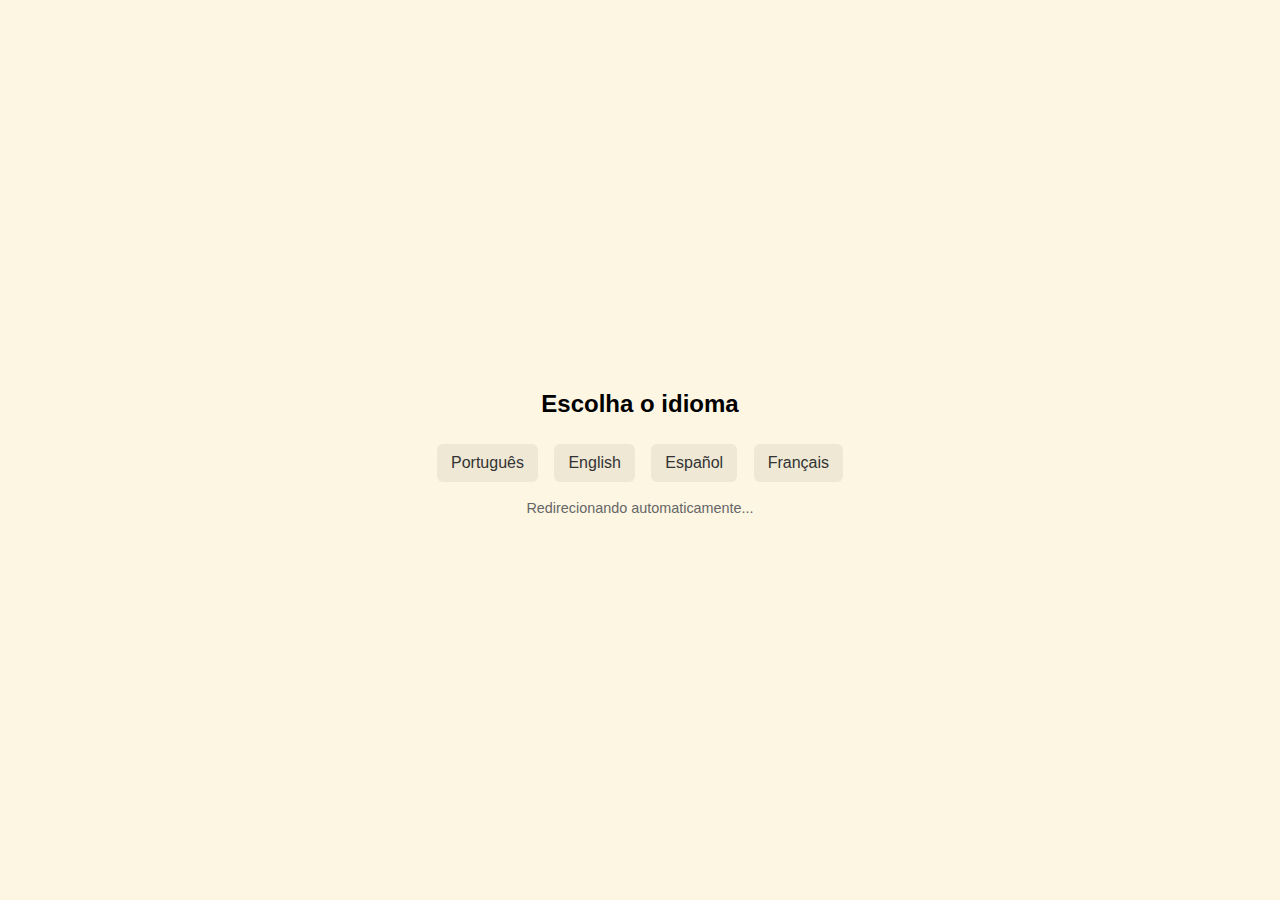
<file: index.html>
<!DOCTYPE html>
<html lang="en">

<head>
    <meta charset="utf-8">
    <meta name="viewport" content="width=device-width,initial-scale=1">
    <title>Município D'Itália</title>
    <style>
        body {
            font-family: Arial, Helvetica, sans-serif;
            display: flex;
            align-items: center;
            justify-content: center;
            height: 100vh;
            background: #FDF6E3;
            margin: 0
        }

        .links {
            text-align: center
        }

        a {
            display: inline-block;
            margin: 6px;
            padding: 10px 14px;
            background: #EEE8D5;
            border-radius: 6px;
            color: #333;
            text-decoration: none
        }
    </style>
</head>

<body>
    <div class="links">
        <h2>Escolha o idioma</h2>
        <div>
            <a href="index-pt.html">Português</a>
            <a href="index-en.html">English</a>
            <a href="index-es.html">Español</a>
            <a href="index-fr.html">Français</a>
        </div>
        <p style="margin-top:12px;font-size:0.9rem;color:#666">Redirecionando automaticamente...</p>
    </div>

    <script>
        (function () {
            var map = {
                'pt': 'index-pt.html', 'pt-PT': 'index-pt.html', 'pt-BR': 'index-pt.html',
                'en': 'index-en.html', 'es': 'index-es.html', 'fr': 'index-fr.html'
            };
            var lang = navigator.language || navigator.userLanguage || 'pt';
            lang = lang.toLowerCase();
            var key = lang;
            if (!map[key]) {
                key = lang.split('-')[0];
            }
            var target = map[key] || 'index-pt.html';
            setTimeout(function () { window.location.replace(target); }, 700);
        })();
    </script>
</body>

</html>
</file>
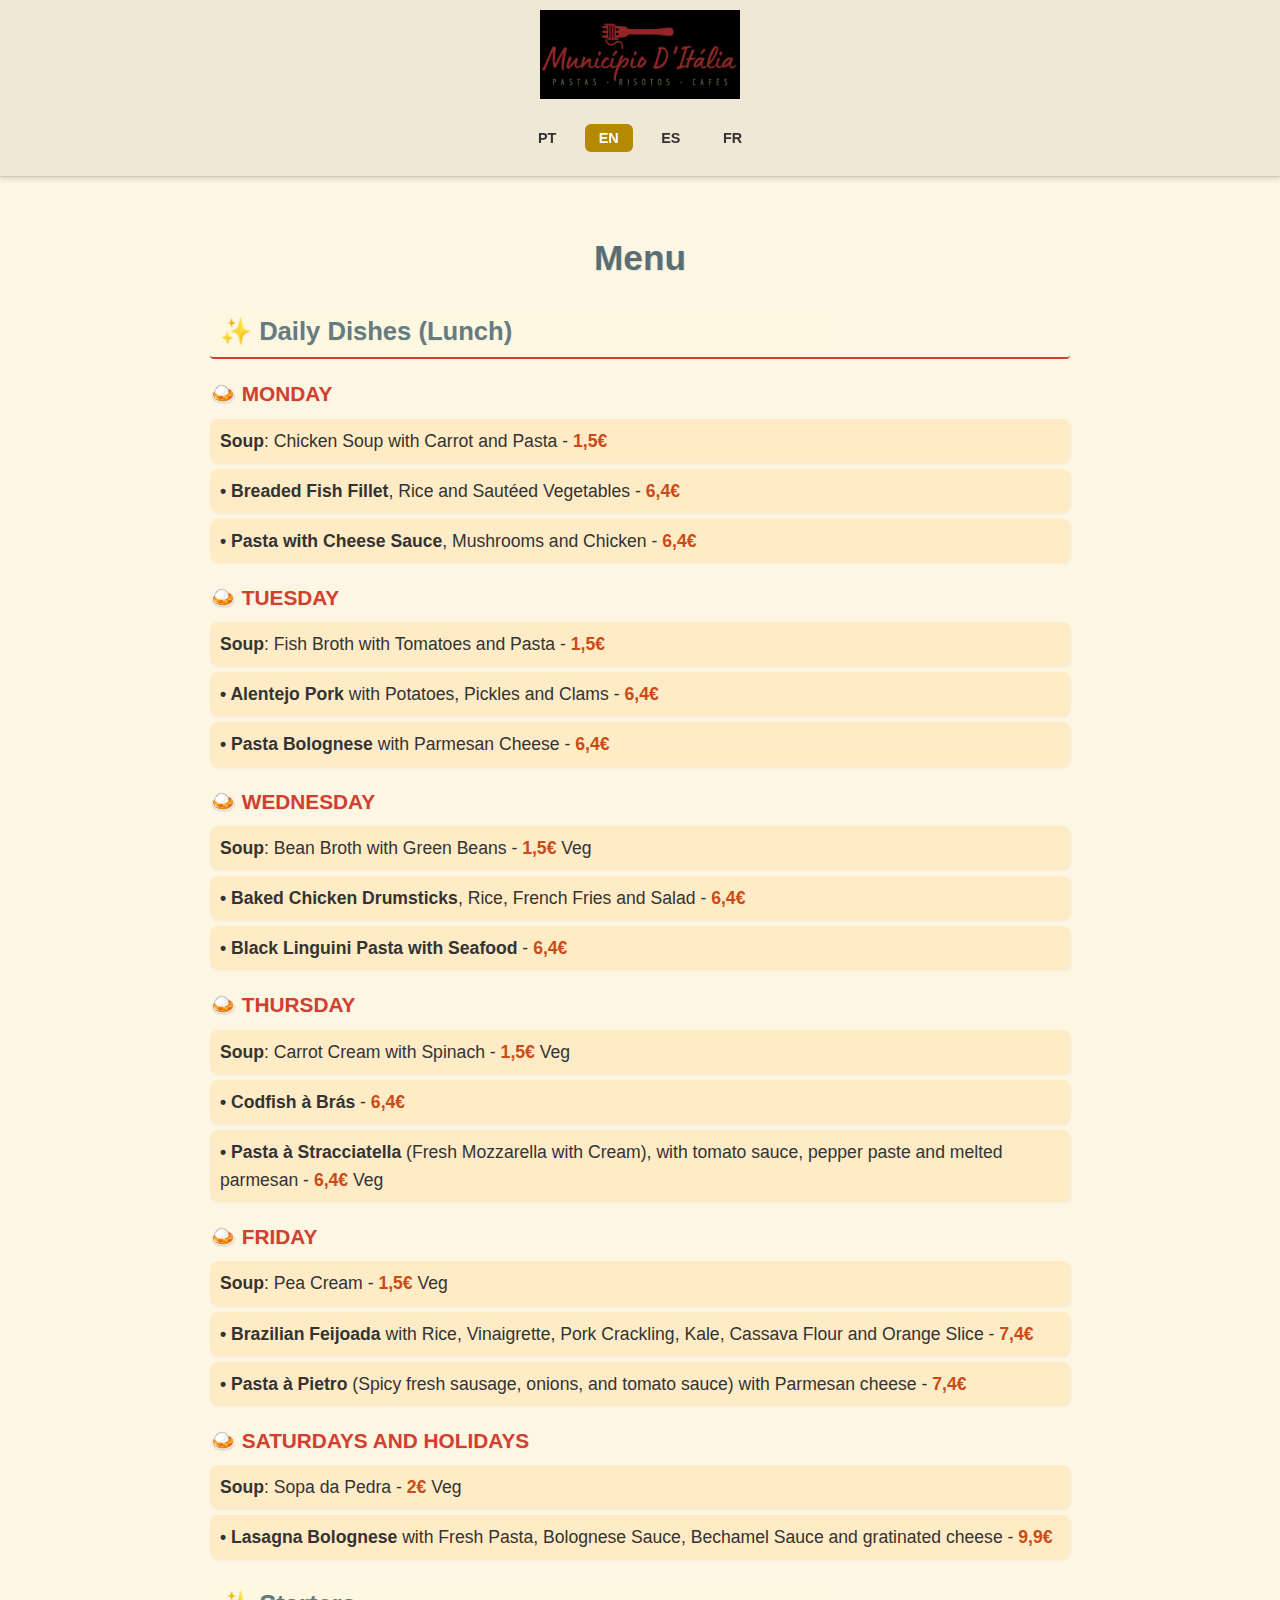
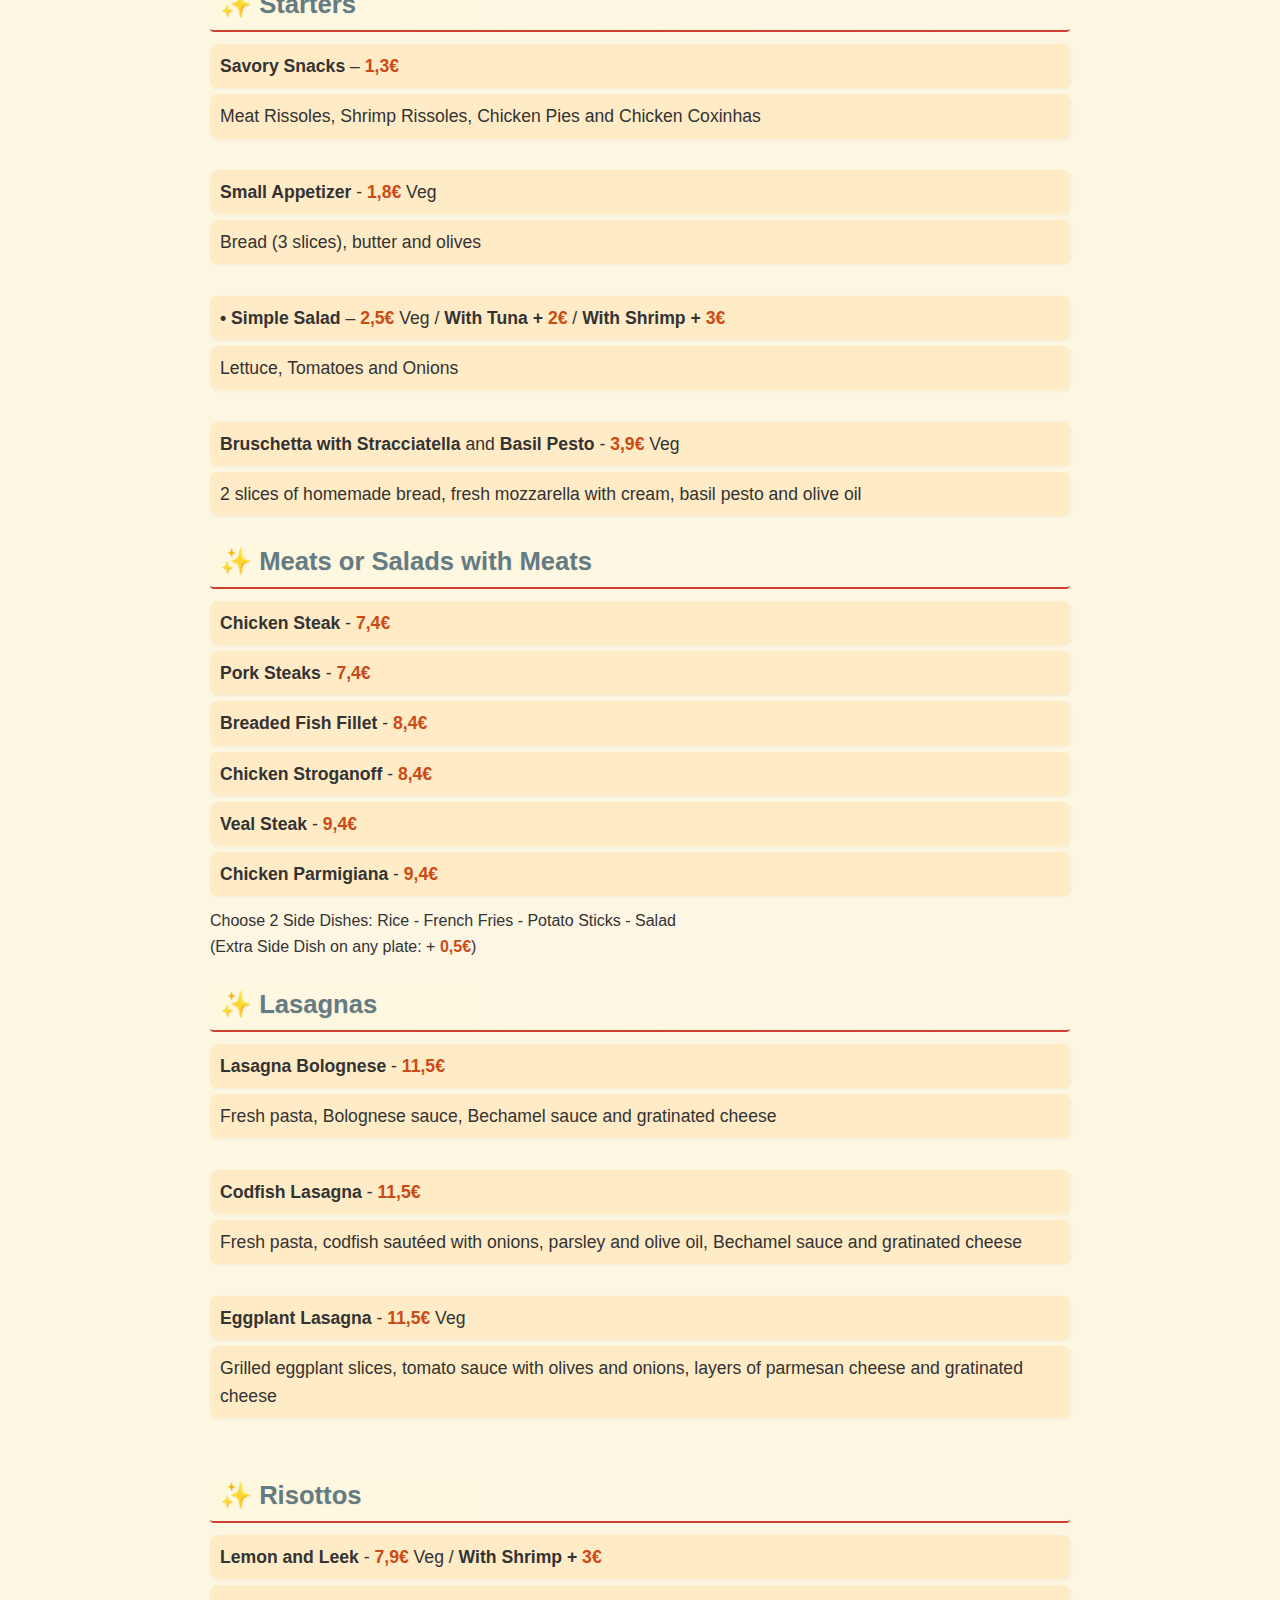
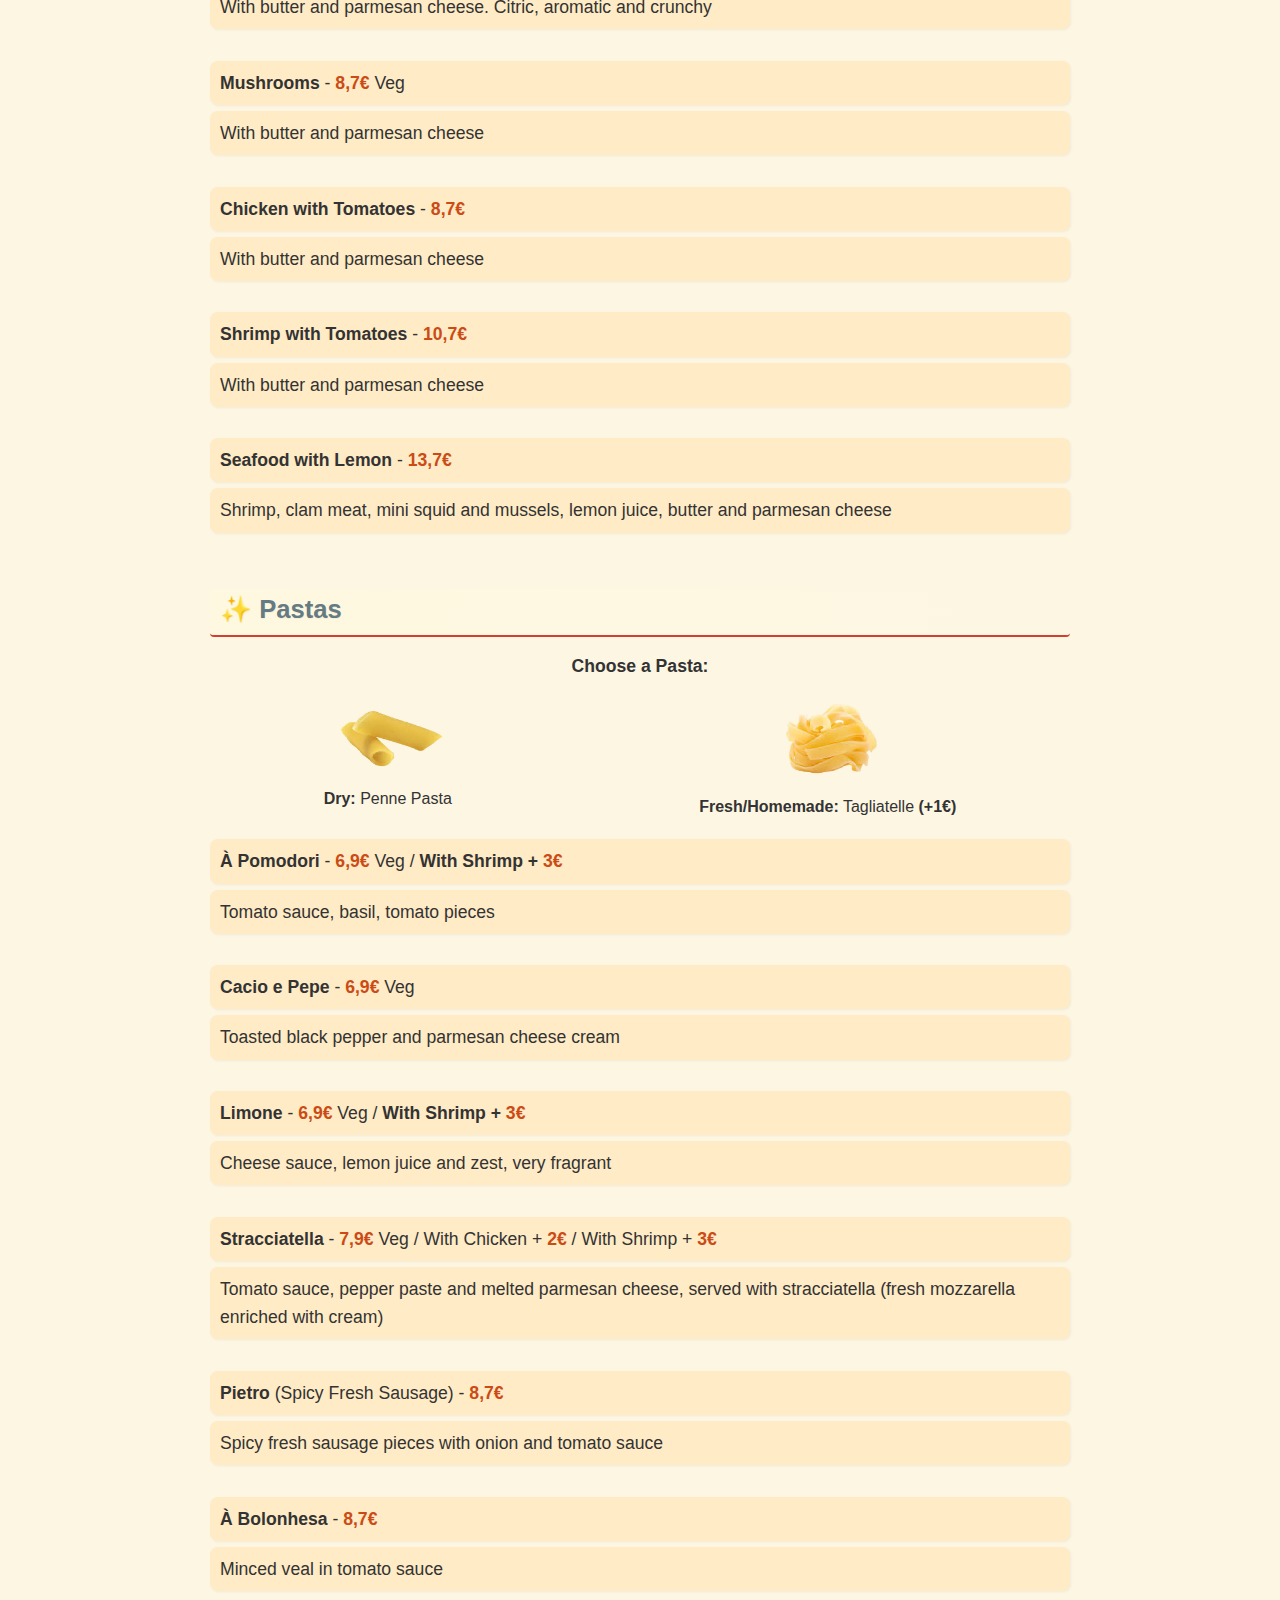
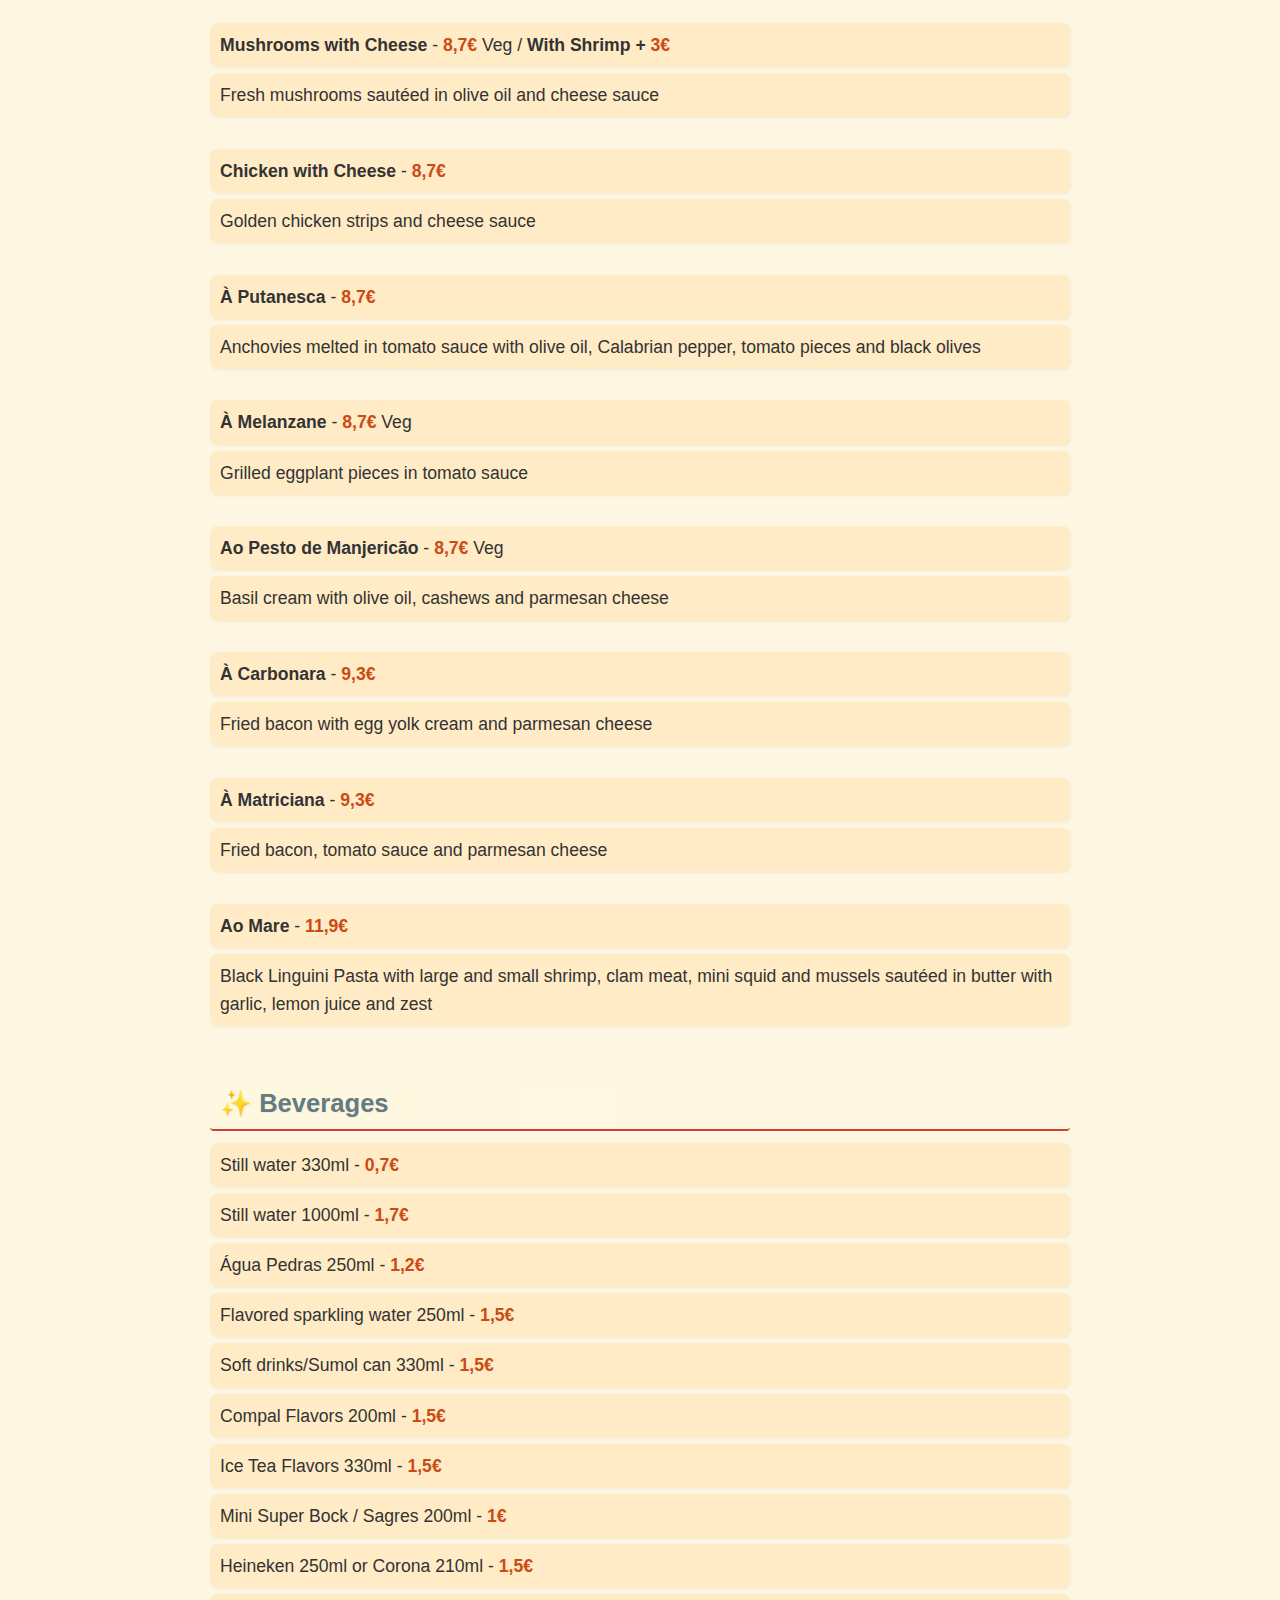
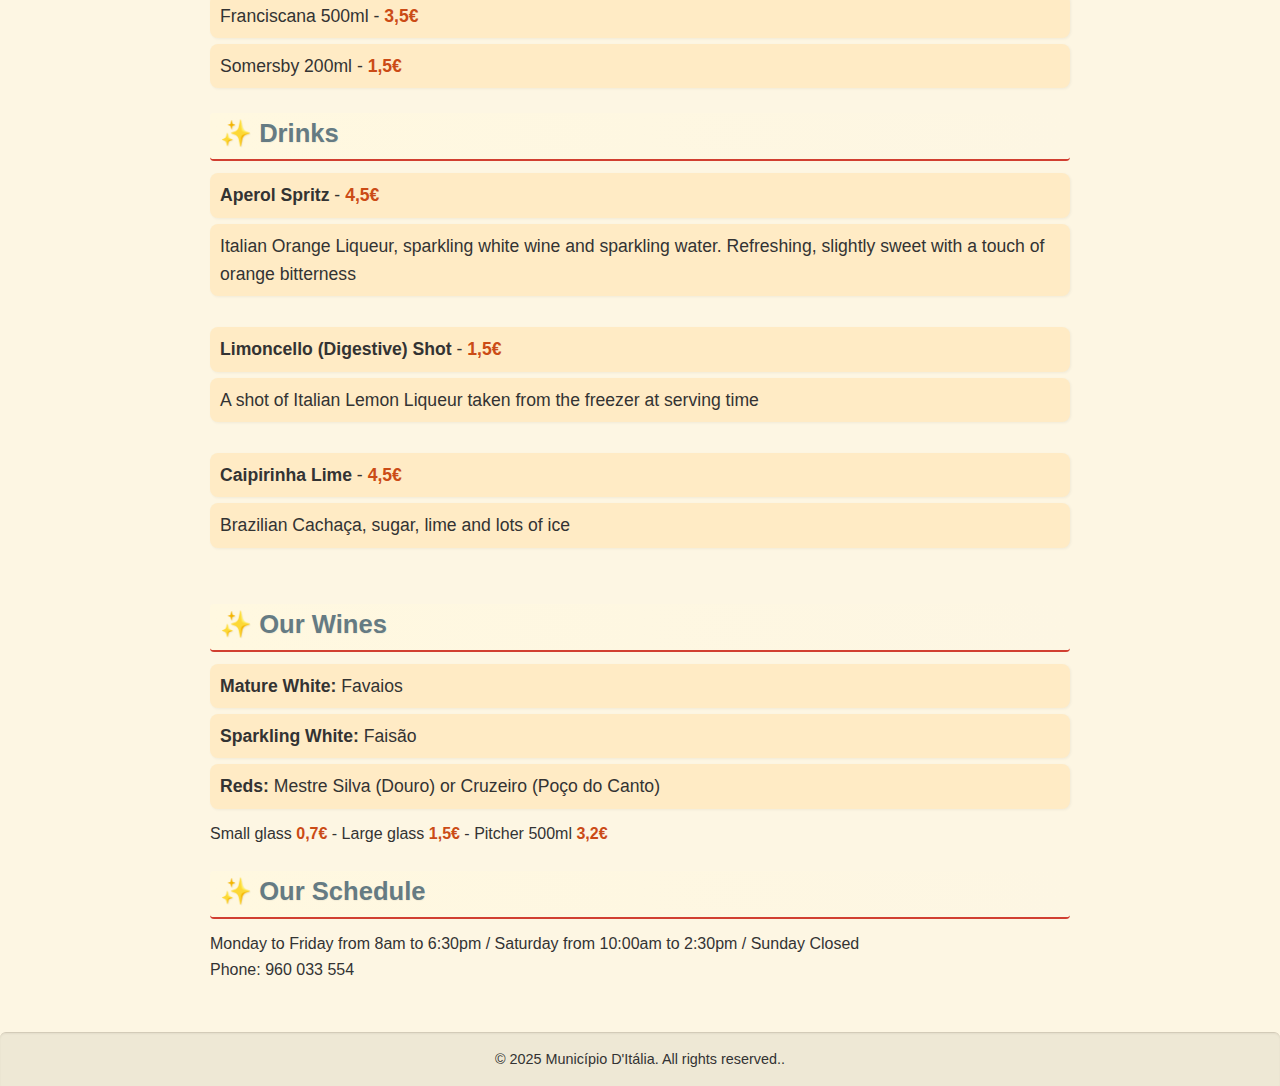
<file: index-en.html>
<!DOCTYPE html>
<html lang="en">

<head>
    <meta charset="UTF-8">
    <meta name="viewport" content="width=device-width, initial-scale=1.0">
    <title>Município D'Itália</title>
    <link rel="stylesheet" href="styles.css">
</head>

<body>

    <header>

        <img src="assets/municipio.png" alt="Logotipo Município D'Itália"
            style="max-width: 200px; width: 100%; height: auto;"> <br>
        <nav class="language-nav"> <a href="index-pt.html" class="language-btn">PT</a> <a href="index-en.html"
                class="language-btn active">EN</a> <a href="index-es.html" class="language-btn">ES</a> <a
                href="index-fr.html" class="language-btn">FR</a> </nav>

    </header>

    <main>
        <h1>Menu</h1>

        <h2>Daily Dishes (Lunch)</h2>

        <h3>MONDAY</h3>
        <ul>
            <li><strong>Soup</strong>: Chicken Soup with Carrot and Pasta - <span class="price">1,5€</span></li>
            <li><strong>• Breaded Fish Fillet</strong>, Rice and Sautéed Vegetables - <span class="price">6,4€</span>
            </li>
            <li><strong>• Pasta with Cheese Sauce</strong>, Mushrooms and Chicken - <span class="price">6,4€</span>
            </li>
        </ul>

        <h3>TUESDAY</h3>
        <ul>
            <li><strong>Soup</strong>: Fish Broth with Tomatoes and Pasta - <span class="price">1,5€</span></li>
            <li><strong>• Alentejo Pork</strong> with Potatoes, Pickles and Clams - <span class="price">6,4€</span></li>
            <li><strong>• Pasta Bolognese</strong> with Parmesan Cheese - <span class="price">6,4€</span></li>
        </ul>

        <h3>WEDNESDAY</h3>
        <ul>
            <li><strong>Soup</strong>: Bean Broth with Green Beans - <span class="price">1,5€</span> Veg</li>
            <li><strong>• Baked Chicken Drumsticks</strong>, Rice, French Fries and Salad - <span
                    class="price">6,4€</span></li>
            <li><strong>• Black Linguini Pasta with Seafood</strong> - <span class="price">6,4€</span></li>
        </ul>

        <h3>THURSDAY</h3>
        <ul>
            <li><strong>Soup</strong>: Carrot Cream with Spinach - <span class="price">1,5€</span> Veg</li>
            <li><strong>• Codfish à Brás</strong> - <span class="price">6,4€</span></li>
            <li><strong>• Pasta à Stracciatella</strong> (Fresh Mozzarella with Cream), with tomato sauce, pepper paste
                and melted parmesan - <span class="price">6,4€</span> Veg</li>
        </ul>

        <h3>FRIDAY</h3>
        <ul>
            <li><strong>Soup</strong>: Pea Cream - <span class="price">1,5€</span> Veg</li>
            <li><strong>• Brazilian Feijoada</strong> with Rice, Vinaigrette, Pork Crackling, Kale, Cassava Flour and
                Orange Slice - <span class="price">7,4€</span></li>
            <li><strong>• Pasta à Pietro</strong> (Spicy fresh sausage, onions, and tomato sauce) with Parmesan cheese -
                <span class="price">7,4€</span></li>
        </ul>

        <h3>SATURDAYS AND HOLIDAYS</h3>
        <ul>
            <li><strong>Soup</strong>: Sopa da Pedra - <span class="price">2€</span> Veg</li>
            <li><strong>• Lasagna Bolognese</strong> with Fresh Pasta, Bolognese Sauce, Bechamel Sauce and gratinated
                cheese - <span class="price">9,9€</span></li>
        </ul>

        <h2>Starters</h2>
        <ul>
            <li><strong>Savory Snacks</strong> – <span class="price">1,3€</span></li>
            <li>Meat Rissoles, Shrimp Rissoles, Chicken Pies and Chicken Coxinhas</li> <br>
            <li><strong>Small Appetizer</strong> - <span class="price">1,8€</span> Veg</li>
            <li>Bread (3 slices), butter and olives</li> <br>
            <li><strong>• Simple Salad</strong> – <span class="price">2,5€</span> Veg / <strong>With Tuna + <span
                        class="price">2€</span></strong> / <strong>With Shrimp + <span class="price">3€</span></strong>
            </li>
            <li>Lettuce, Tomatoes and Onions</li> <br>
            <li><strong>Bruschetta with Stracciatella</strong> and <strong>Basil Pesto</strong> - <span
                    class="price">3,9€</span> Veg</li>
            <li>2 slices of homemade bread, fresh mozzarella with cream, basil pesto and olive oil</li>
        </ul>

        <h2>Meats or Salads with Meats</h2>
        <ul>
            <li><strong>Chicken Steak</strong> - <span class="price">7,4€</span></li>
            <li><strong>Pork Steaks</strong> - <span class="price">7,4€</span></li>
            <li><strong>Breaded Fish Fillet</strong> - <span class="price">8,4€</span></li>
            <li><strong>Chicken Stroganoff</strong> - <span class="price">8,4€</span></li>
            <li><strong>Veal Steak</strong> - <span class="price">9,4€</span></li>
            <li><strong>Chicken Parmigiana</strong> - <span class="price">9,4€</span></li>
        </ul>
        <p><span class="underline">Choose 2 Side Dishes</span>: Rice - French Fries - Potato Sticks - Salad <br> (Extra
            Side Dish on any plate: + <span class="price">0,5€</span>)</p>

        <h2>Lasagnas</h2>
        <ul>
            <li><strong>Lasagna Bolognese</strong> - <span class="price">11,5€</span></li>
            <li>Fresh pasta, Bolognese sauce, Bechamel sauce and gratinated cheese</li><br>
            <li><strong>Codfish Lasagna</strong> - <span class="price">11,5€</span></li>
            <li>Fresh pasta, codfish sautéed with onions, parsley and olive oil, Bechamel sauce and gratinated cheese
            </li><br>
            <li><strong>Eggplant Lasagna</strong> - <span class="price">11,5€</span> Veg</li>
            <li>Grilled eggplant slices, tomato sauce with olives and onions, layers of parmesan cheese and gratinated
                cheese</li><br>
        </ul>

        <h2>Risottos</h2>
        <ul>
            <li><strong>Lemon and Leek</strong> - <span class="price">7,9€</span> Veg / <strong>With Shrimp + <span
                        class="price">3€</span></strong></li>
            <li>With butter and parmesan cheese. Citric, aromatic and crunchy</li><br>
            <li><strong>Mushrooms</strong> - <span class="price">8,7€</span> Veg</li>
            <li>With butter and parmesan cheese</li><br>
            <li><strong>Chicken with Tomatoes</strong> - <span class="price">8,7€</span></li>
            <li>With butter and parmesan cheese</li><br>
            <li><strong>Shrimp with Tomatoes</strong> - <span class="price">10,7€</span></li>
            <li>With butter and parmesan cheese</li><br>
            <li><strong>Seafood with Lemon</strong> - <span class="price">13,7€</span></li>
            <li>Shrimp, clam meat, mini squid and mussels, lemon juice, butter and parmesan cheese</li> <br>
        </ul>

        <h2>Pastas</h2>

        <p style="text-align: center; font-weight: bold; font-size: 1.1em; margin: 15px 0;">Choose a Pasta:</p>

        <div
            style="display: flex; justify-content: space-around; align-items: center; flex-wrap: wrap; margin: 20px 0; gap: 20px;">
            <div style="text-align: center;"> <img src="assets/penne.png" alt="Penne"
                    style="width: 120px; object-fit: cover; border-radius: 8px; margin-bottom: 10px;">
                <p><b>Dry:</b> Penne Pasta</p>
            </div>

            <div style="text-align: center;"> <img src="assets/tagliatelle2.png" alt="Tagliatelle"
                    style="width: 120px; object-fit: cover; border-radius: 8px; margin-bottom: 10px;">
                <p><b>Fresh/Homemade:</b> Tagliatelle <b>(+1€)</b></p>
            </div>
        </div>

        <ul>
            <li><strong>À Pomodori</strong> - <span class="price">6,9€</span> Veg / <strong>With Shrimp + <span
                        class="price">3€</span></strong></li>
            <li>Tomato sauce, basil, tomato pieces</li><br>

            <li><strong>Cacio e Pepe</strong> - <span class="price">6,9€</span> Veg</li>
            <li>Toasted black pepper and parmesan cheese cream</li><br>

            <li><strong>Limone</strong> - <span class="price">6,9€</span> Veg / <strong>With Shrimp + <span
                        class="price">3€</span></strong></li>
            <li>Cheese sauce, lemon juice and zest, very fragrant</li><br>

            <li><strong>Stracciatella</strong> - <span class="price">7,9€</span> Veg / With Chicken + <span
                    class="price">2€</span> / With Shrimp + <span class="price">3€</span></li>
            <li>Tomato sauce, pepper paste and melted parmesan cheese, served with stracciatella (fresh mozzarella
                enriched with cream)</li><br>

            <li><strong>Pietro</strong> (Spicy Fresh Sausage) - <span class="price">8,7€</span></li>
            <li>Spicy fresh sausage pieces with onion and tomato sauce</li><br>

            <li><strong>À Bolonhesa</strong> - <span class="price">8,7€</span></li>
            <li>Minced veal in tomato sauce</li><br>

            <li><strong>Mushrooms with Cheese</strong> - <span class="price">8,7€</span> Veg / <strong>With Shrimp +
                    <span class="price">3€</span></strong></li>
            <li>Fresh mushrooms sautéed in olive oil and cheese sauce</li><br>

            <li><strong>Chicken with Cheese</strong> - <span class="price">8,7€</span></li>
            <li>Golden chicken strips and cheese sauce</li><br>

            <li><strong>À Putanesca</strong> - <span class="price">8,7€</span></li>
            <li>Anchovies melted in tomato sauce with olive oil, Calabrian pepper, tomato pieces and black olives</li>
            <br>

            <li><strong>À Melanzane</strong> - <span class="price">8,7€</span> Veg</li>
            <li>Grilled eggplant pieces in tomato sauce</li><br>

            <li><strong>Ao Pesto de Manjericão</strong> - <span class="price">8,7€</span> Veg</li>
            <li>Basil cream with olive oil, cashews and parmesan cheese</li><br>

            <li><strong>À Carbonara</strong> - <span class="price">9,3€</span></li>
            <li>Fried bacon with egg yolk cream and parmesan cheese</li><br>

            <li><strong>À Matriciana</strong> - <span class="price">9,3€</span></li>
            <li>Fried bacon, tomato sauce and parmesan cheese</li><br>

            <li><strong>Ao Mare</strong> - <span class="price">11,9€</span></li>
            <li>Black Linguini Pasta with large and small shrimp, clam meat, mini squid and mussels sautéed in butter
                with garlic, lemon juice and zest</li><br>
        </ul>

        <h2>Beverages</h2>
        <ul>
            <li>Still water 330ml - <span class="price">0,7€</span></li>
            <li>Still water 1000ml - <span class="price">1,7€</span></li>
            <li>Água Pedras 250ml - <span class="price">1,2€</span></li>
            <li>Flavored sparkling water 250ml - <span class="price">1,5€</span></li>
            <li>Soft drinks/Sumol can 330ml - <span class="price">1,5€</span></li>
            <li>Compal Flavors 200ml - <span class="price">1,5€</span></li>
            <li>Ice Tea Flavors 330ml - <span class="price">1,5€</span></li>
            <li>Mini Super Bock / Sagres 200ml - <span class="price">1€</span></li>
            <li>Heineken 250ml or Corona 210ml - <span class="price">1,5€</span></li>
            <li>Franciscana 500ml - <span class="price">3,5€</span></li>
            <li>Somersby 200ml - <span class="price">1,5€</span></li>
        </ul>

        <h2>Drinks</h2>
        <ul>
            <li><strong>Aperol Spritz</strong> - <span class="price">4,5€</span></li>
            <li>Italian Orange Liqueur, sparkling white wine and sparkling water. Refreshing, slightly sweet with a
                touch of orange bitterness</li><br>

            <li><strong>Limoncello (Digestive) Shot</strong> - <span class="price">1,5€</span></li>
            <li>A shot of Italian Lemon Liqueur taken from the freezer at serving time</li><br>

            <li><strong>Caipirinha Lime</strong> - <span class="price">4,5€</span></li>
            <li>Brazilian Cachaça, sugar, lime and lots of ice</li><br>
        </ul>

        <h2>Our Wines</h2>
        <ul>
            <li><strong>Mature White:</strong> Favaios</li>
            <li><strong>Sparkling White:</strong> Faisão</li>
            <li><strong>Reds:</strong> Mestre Silva (Douro) or Cruzeiro (Poço do Canto)</li>
        </ul>

        <p><span class="underline">Small glass <span class="price">0,7€</span> - Large glass <span
                    class="price">1,5€</span> - Pitcher 500ml <span class="price">3,2€</span></span></p>

        <h2>Our Schedule</h2>
        <p>Monday to Friday from 8am to 6:30pm / Saturday from 10:00am to 2:30pm / Sunday Closed</p>
        <p>Phone: 960 033 554</p>
    </main>

    <footer>
        <p>© 2025 Município D'Itália. All rights reserved..</p>
    </footer>

</body>

</html>
</file>
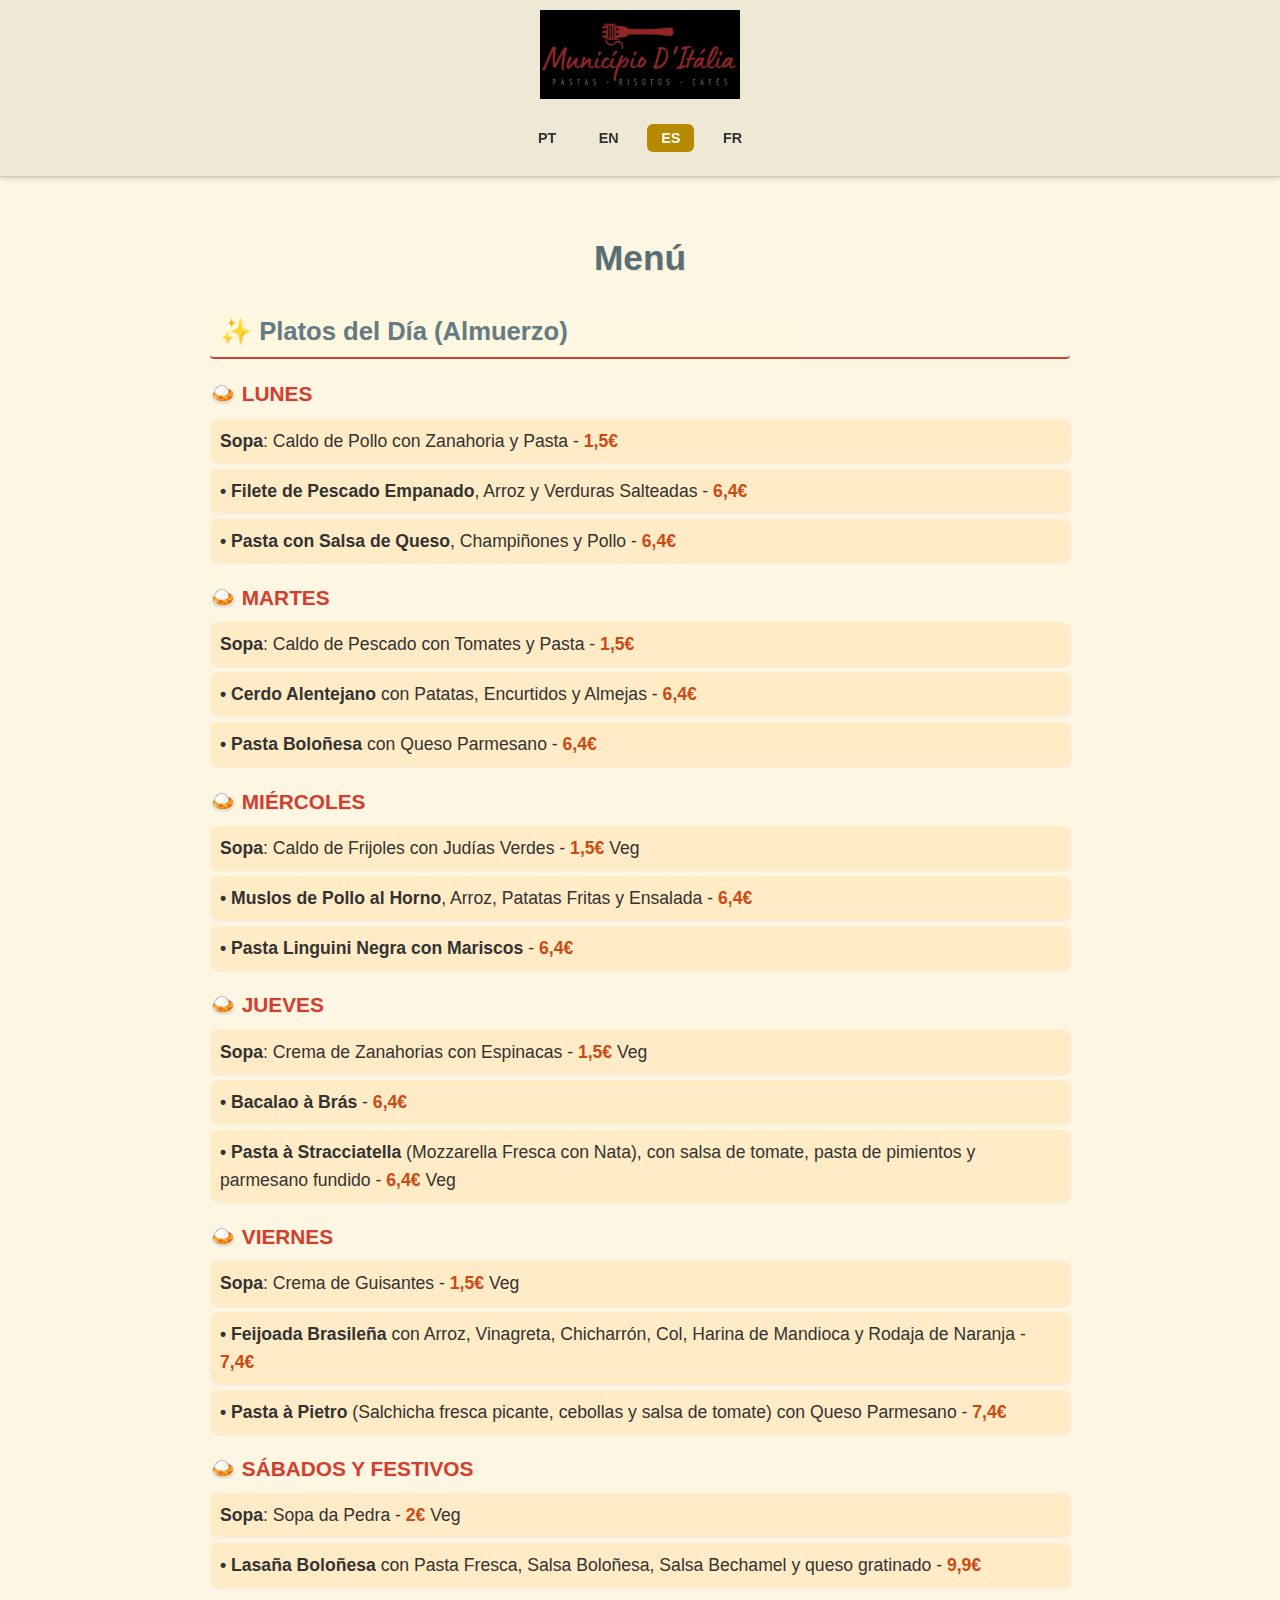
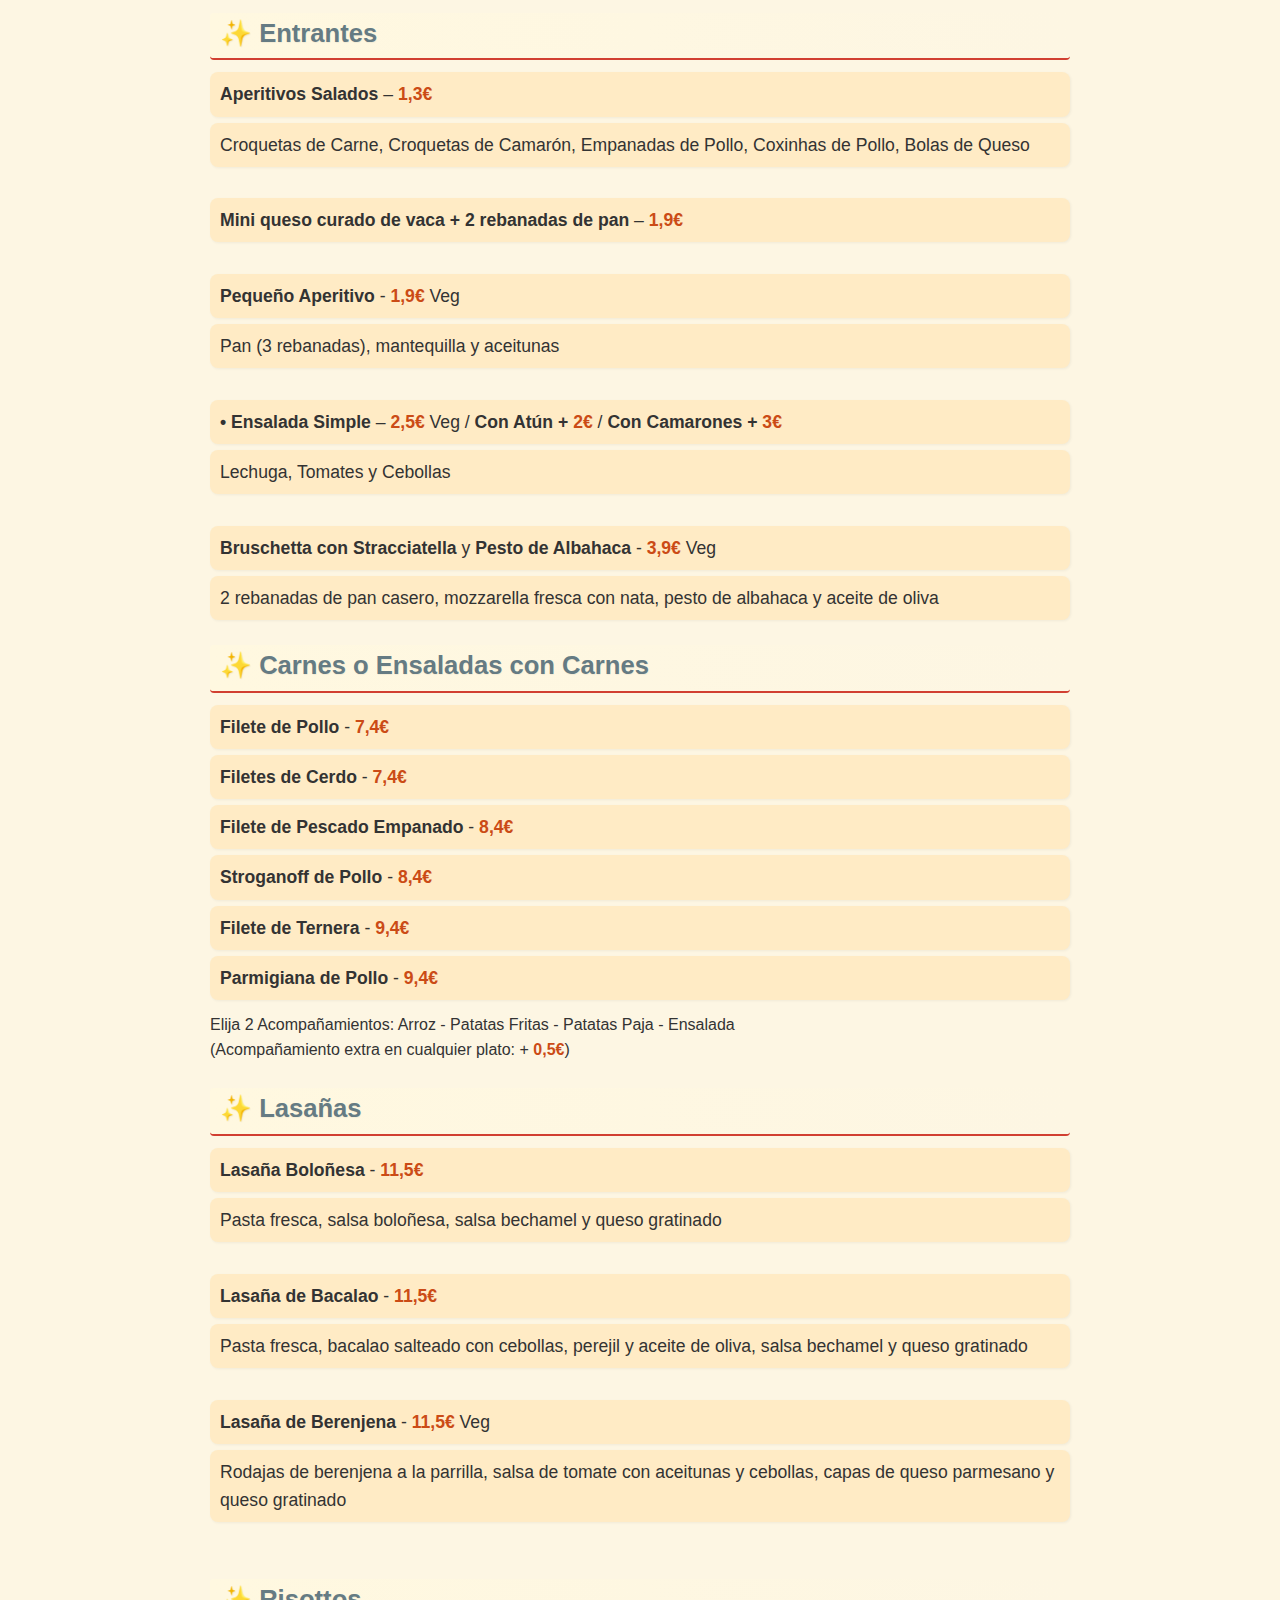
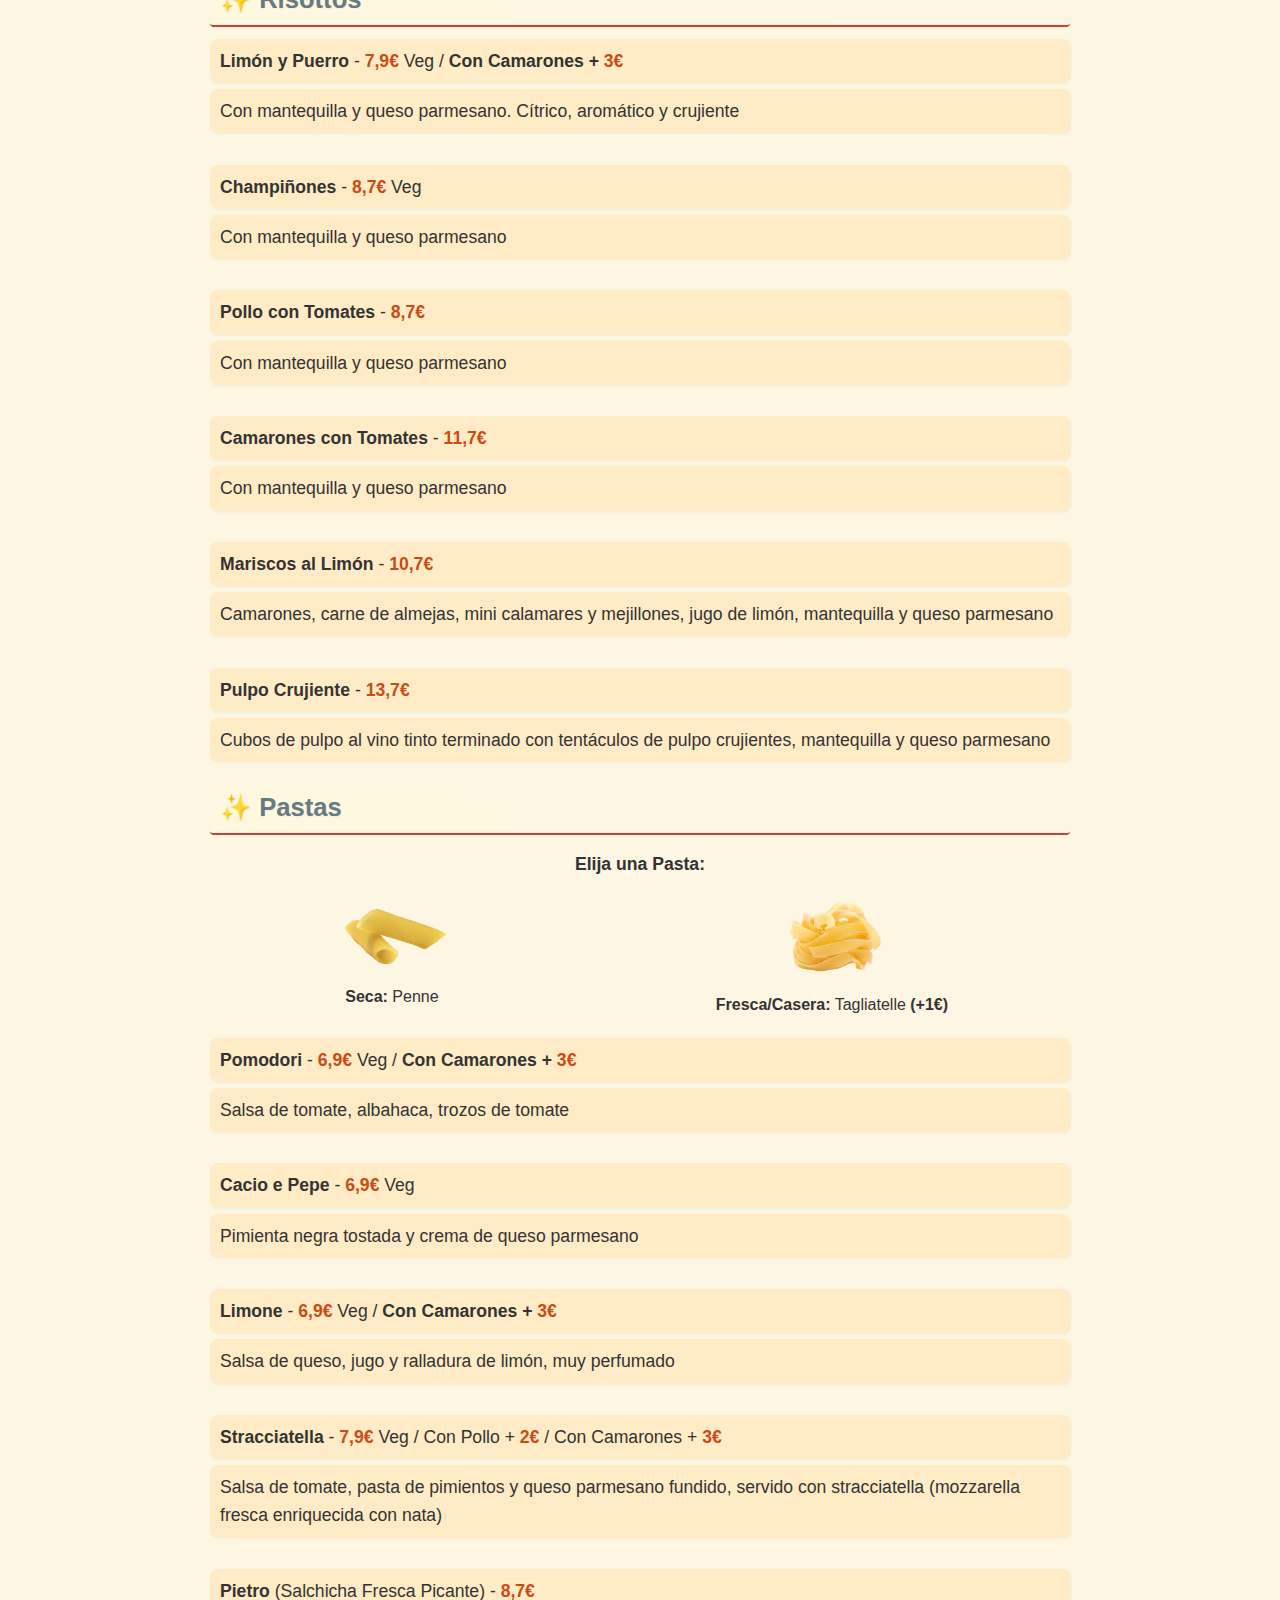
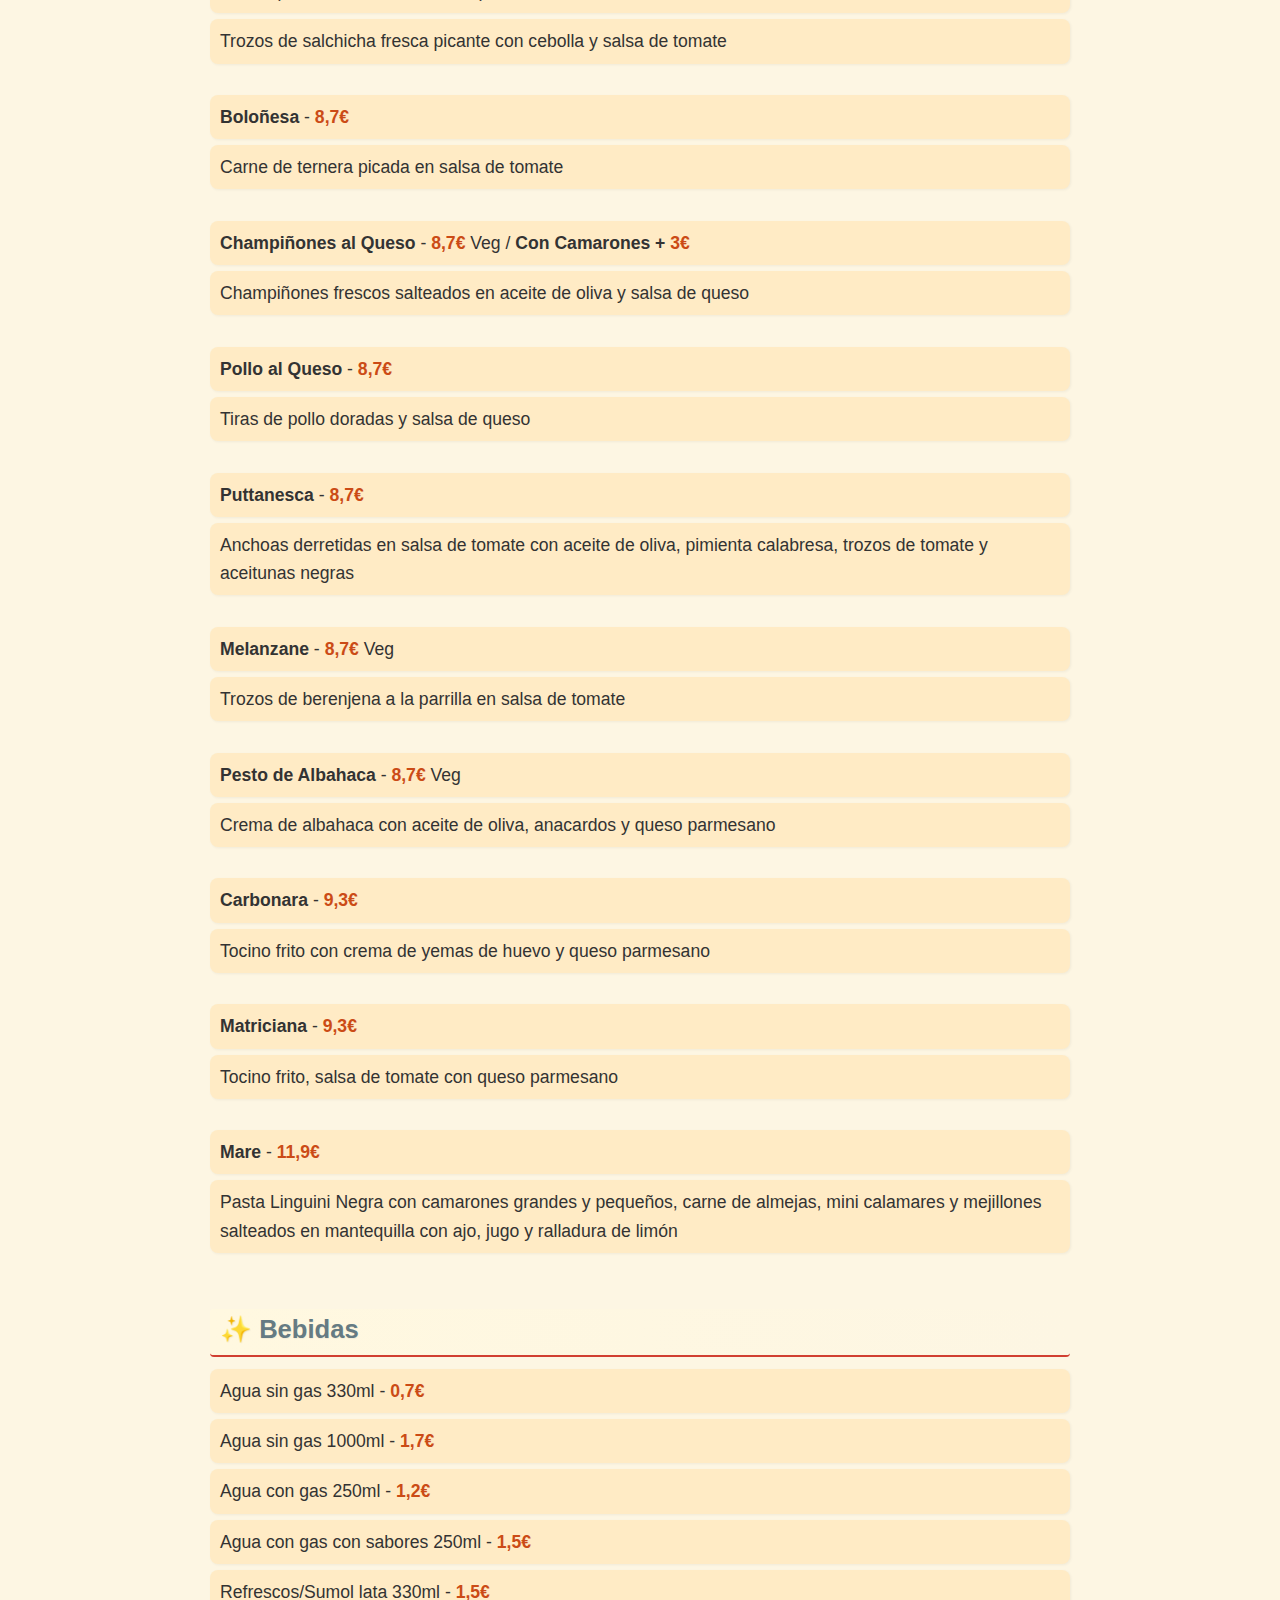
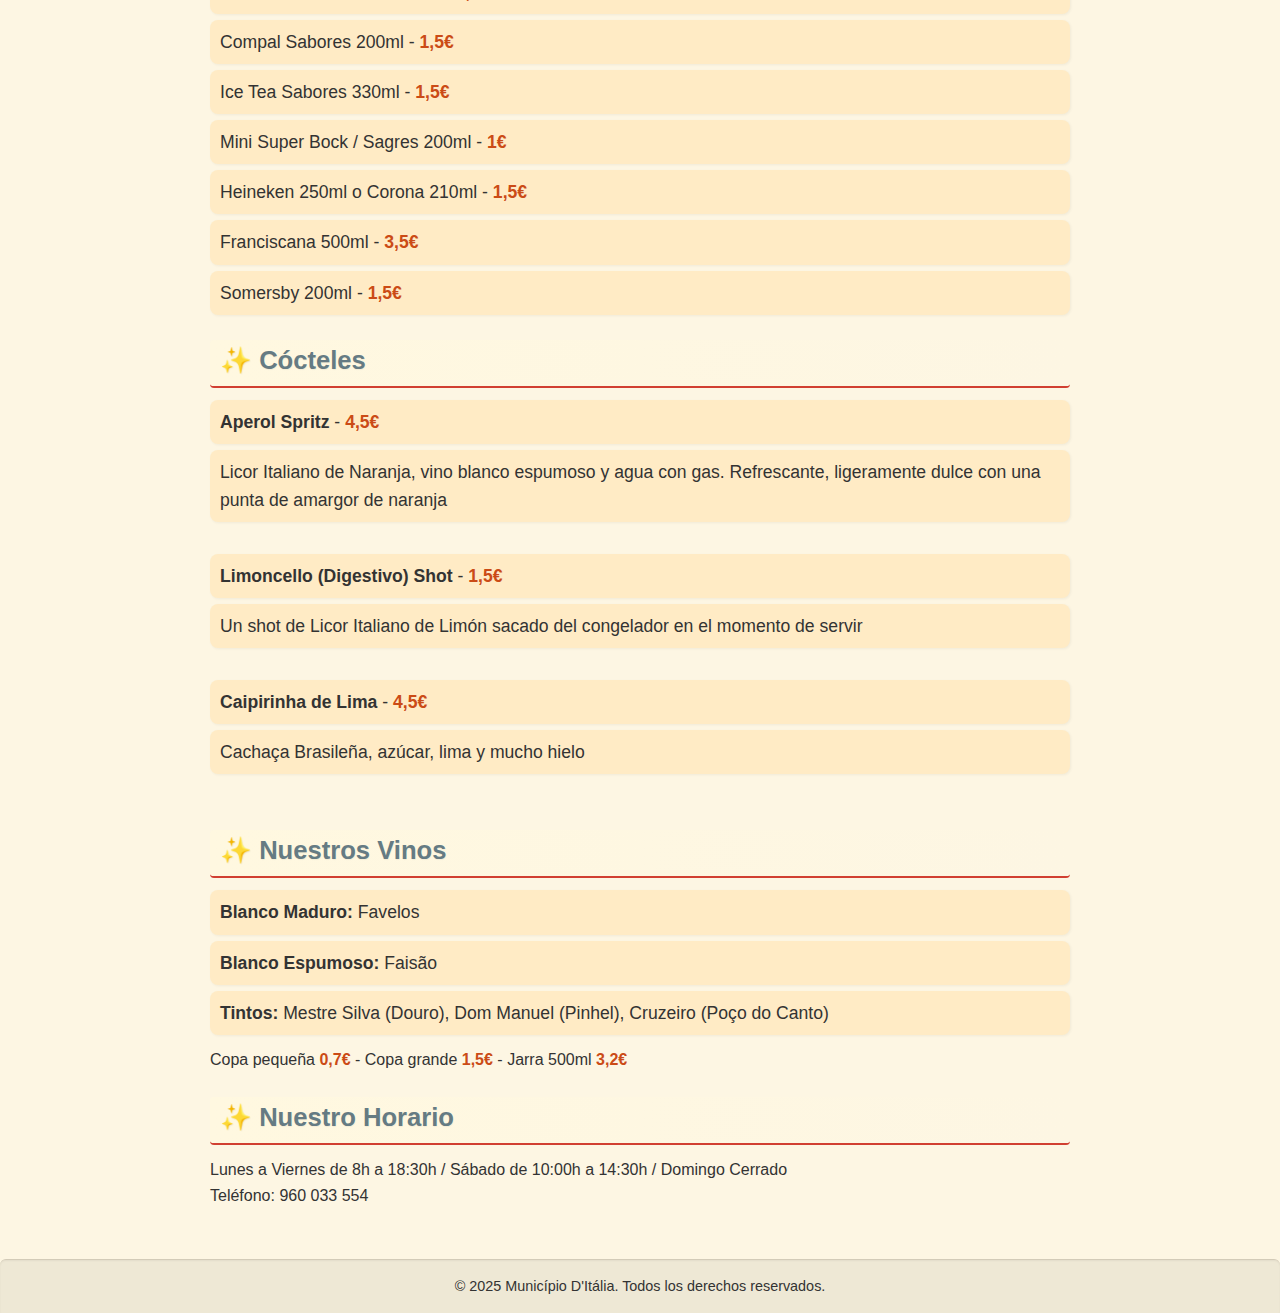
<file: index-es.html>
<!DOCTYPE html>
<html lang="es">

<head>
    <meta charset="UTF-8">
    <meta name="viewport" content="width=device-width, initial-scale=1.0">
    <title>Município D'Itália</title>
    <link rel="stylesheet" href="styles.css">
</head>

<body>

    <header>

        <img src="assets/municipio.png" alt="Logotipo Município D'Itália"
            style="max-width: 200px; width: 100%; height: auto;"> <br>
        <nav class="language-nav"> <a href="index-pt.html" class="language-btn">PT</a> <a href="index-en.html"
                class="language-btn">EN</a> <a href="index-es.html" class="language-btn active">ES</a> <a
                href="index-fr.html" class="language-btn">FR</a> </nav>

    </header>

    <main>
        <h1>Menú</h1>

        <h2>Platos del Día (Almuerzo)</h2>

        <h3>LUNES</h3>
        <ul>
            <li><strong>Sopa</strong>: Caldo de Pollo con Zanahoria y Pasta - <span class="price">1,5€</span></li>
            <li><strong>• Filete de Pescado Empanado</strong>, Arroz y Verduras Salteadas - <span
                    class="price">6,4€</span></li>
            <li><strong>• Pasta con Salsa de Queso</strong>, Champiñones y Pollo - <span class="price">6,4€</span> </li>
        </ul>

        <h3>MARTES</h3>
        <ul>
            <li><strong>Sopa</strong>: Caldo de Pescado con Tomates y Pasta - <span class="price">1,5€</span></li>
            <li><strong>• Cerdo Alentejano</strong> con Patatas, Encurtidos y Almejas - <span class="price">6,4€</span>
            </li>
            <li><strong>• Pasta Boloñesa</strong> con Queso Parmesano - <span class="price">6,4€</span></li>
        </ul>

        <h3>MIÉRCOLES</h3>
        <ul>
            <li><strong>Sopa</strong>: Caldo de Frijoles con Judías Verdes - <span class="price">1,5€</span> Veg</li>
            <li><strong>• Muslos de Pollo al Horno</strong>, Arroz, Patatas Fritas y Ensalada - <span
                    class="price">6,4€</span></li>
            <li><strong>• Pasta Linguini Negra con Mariscos</strong> - <span class="price">6,4€</span></li>
        </ul>

        <h3>JUEVES</h3>
        <ul>
            <li><strong>Sopa</strong>: Crema de Zanahorias con Espinacas - <span class="price">1,5€</span> Veg</li>
            <li><strong>• Bacalao à Brás</strong> - <span class="price">6,4€</span></li>
            <li><strong>• Pasta à Stracciatella</strong> (Mozzarella Fresca con Nata), con salsa de tomate, pasta de
                pimientos y parmesano fundido - <span class="price">6,4€</span> Veg</li>
        </ul>

        <h3>VIERNES</h3>
        <ul>
            <li><strong>Sopa</strong>: Crema de Guisantes - <span class="price">1,5€</span> Veg</li>
            <li><strong>• Feijoada Brasileña</strong> con Arroz, Vinagreta, Chicharrón, Col, Harina de Mandioca y Rodaja
                de Naranja - <span class="price">7,4€</span></li>
            <li><strong>• Pasta à Pietro</strong> (Salchicha fresca picante, cebollas y salsa de tomate) con Queso
                Parmesano - <span class="price">7,4€</span></li>
        </ul>

        <h3>SÁBADOS Y FESTIVOS</h3>
        <ul>
            <li><strong>Sopa</strong>: Sopa da Pedra - <span class="price">2€</span> Veg</li>
            <li><strong>• Lasaña Boloñesa</strong> con Pasta Fresca, Salsa Boloñesa, Salsa Bechamel y queso gratinado -
                <span class="price">9,9€</span></li>
        </ul>

        <h2>Entrantes</h2>
        <ul>
            <li><strong>Aperitivos Salados</strong> – <span class="price">1,3€</span></li>
            <li>Croquetas de Carne, Croquetas de Camarón, Empanadas de Pollo, Coxinhas de Pollo, Bolas de Queso</li>
            <br>

            <li><strong>Mini queso curado de vaca + 2 rebanadas de pan</strong> – <span class="price">1,9€</span></li>
            <br>

            <li><strong>Pequeño Aperitivo</strong> - <span class="price">1,9€</span> Veg</li>
            <li>Pan (3 rebanadas), mantequilla y aceitunas</li> <br>
            <li><strong>• Ensalada Simple</strong> – <span class="price">2,5€</span> Veg / <strong>Con Atún + <span
                        class="price">2€</span></strong> / <strong>Con Camarones + <span
                        class="price">3€</span></strong> </li>
            <li>Lechuga, Tomates y Cebollas</li> <br>
            <li><strong>Bruschetta con Stracciatella</strong> y <strong>Pesto de Albahaca</strong> - <span
                    class="price">3,9€</span> Veg</li>
            <li>2 rebanadas de pan casero, mozzarella fresca con nata, pesto de albahaca y aceite de oliva</li>
        </ul>

        <h2>Carnes o Ensaladas con Carnes</h2>
        <ul>
            <li><strong>Filete de Pollo</strong> - <span class="price">7,4€</span></li>
            <li><strong>Filetes de Cerdo</strong> - <span class="price">7,4€</span></li>
            <li><strong>Filete de Pescado Empanado</strong> - <span class="price">8,4€</span></li>
            <li><strong>Stroganoff de Pollo</strong> - <span class="price">8,4€</span></li>
            <li><strong>Filete de Ternera</strong> - <span class="price">9,4€</span></li>
            <li><strong>Parmigiana de Pollo</strong> - <span class="price">9,4€</span></li>
        </ul>
        <p><span class="underline">Elija 2 Acompañamientos</span>: Arroz - Patatas Fritas - Patatas Paja - Ensalada <br>
            (Acompañamiento extra en cualquier plato: + <span class="price">0,5€</span>)</p>

        <h2>Lasañas</h2>
        <ul>
            <li><strong>Lasaña Boloñesa</strong> - <span class="price">11,5€</span></li>
            <li>Pasta fresca, salsa boloñesa, salsa bechamel y queso gratinado</li><br>
            <li><strong>Lasaña de Bacalao</strong> - <span class="price">11,5€</span></li>
            <li>Pasta fresca, bacalao salteado con cebollas, perejil y aceite de oliva, salsa bechamel y queso gratinado
            </li><br>
            <li><strong>Lasaña de Berenjena</strong> - <span class="price">11,5€</span> Veg</li>
            <li>Rodajas de berenjena a la parrilla, salsa de tomate con aceitunas y cebollas, capas de queso parmesano y
                queso gratinado</li><br>
        </ul>

        <h2>Risottos</h2>
        <ul>
            <li><strong>Limón y Puerro</strong> - <span class="price">7,9€</span> Veg / <strong>Con Camarones + <span
                        class="price">3€</span></strong></li>
            <li>Con mantequilla y queso parmesano. Cítrico, aromático y crujiente</li><br>
            <li><strong>Champiñones</strong> - <span class="price">8,7€</span> Veg</li>
            <li>Con mantequilla y queso parmesano</li><br>
            <li><strong>Pollo con Tomates</strong> - <span class="price">8,7€</span></li>
            <li>Con mantequilla y queso parmesano</li><br>
            <li><strong>Camarones con Tomates</strong> - <span class="price">11,7€</span></li>
            <li>Con mantequilla y queso parmesano</li><br>
            <li><strong>Mariscos al Limón</strong> - <span class="price">10,7€</span></li>
            <li>Camarones, carne de almejas, mini calamares y mejillones, jugo de limón, mantequilla y queso parmesano
            </li> <br>
            <li><strong>Pulpo Crujiente</strong> - <span class="price">13,7€</span></li>
            <li>Cubos de pulpo al vino tinto terminado con tentáculos de pulpo crujientes, mantequilla y queso parmesano
            </li>
        </ul>

        <h2>Pastas</h2>

        <p style="text-align: center; font-weight: bold; font-size: 1.1em; margin: 15px 0;">Elija una Pasta:</p>

        <div
            style="display: flex; justify-content: space-around; align-items: center; flex-wrap: wrap; margin: 20px 0; gap: 20px;">
            <div style="text-align: center;"> <img src="assets/penne.png" alt="Penne"
                    style="width: 120px; object-fit: cover; border-radius: 8px; margin-bottom: 10px;">
                <p><b>Seca:</b> Penne</p>
            </div>

            <div style="text-align: center;"> <img src="assets/tagliatelle2.png" alt="Tagliatelle"
                    style="width: 120px; object-fit: cover; border-radius: 8px; margin-bottom: 10px;">
                <p><b>Fresca/Casera:</b> Tagliatelle <b>(+1€)</b></p>
            </div>
        </div>

        <ul>
            <li><strong>Pomodori</strong> - <span class="price">6,9€</span> Veg / <strong>Con Camarones + <span
                        class="price">3€</span></strong></li>
            <li>Salsa de tomate, albahaca, trozos de tomate</li><br>

            <li><strong>Cacio e Pepe</strong> - <span class="price">6,9€</span> Veg</li>
            <li>Pimienta negra tostada y crema de queso parmesano</li><br>

            <li><strong>Limone</strong> - <span class="price">6,9€</span> Veg / <strong>Con Camarones + <span
                        class="price">3€</span></strong></li>
            <li>Salsa de queso, jugo y ralladura de limón, muy perfumado</li><br>

            <li><strong>Stracciatella</strong> - <span class="price">7,9€</span> Veg / Con Pollo + <span
                    class="price">2€</span> / Con Camarones + <span class="price">3€</span></li>
            <li>Salsa de tomate, pasta de pimientos y queso parmesano fundido, servido con stracciatella (mozzarella
                fresca enriquecida con nata)</li><br>

            <li><strong>Pietro</strong> (Salchicha Fresca Picante) - <span class="price">8,7€</span></li>
            <li>Trozos de salchicha fresca picante con cebolla y salsa de tomate</li><br>

            <li><strong>Boloñesa</strong> - <span class="price">8,7€</span></li>
            <li>Carne de ternera picada en salsa de tomate</li><br>

            <li><strong>Champiñones al Queso</strong> - <span class="price">8,7€</span> Veg / <strong>Con Camarones +
                    <span class="price">3€</span></strong></li>
            <li>Champiñones frescos salteados en aceite de oliva y salsa de queso</li><br>

            <li><strong>Pollo al Queso</strong> - <span class="price">8,7€</span></li>
            <li>Tiras de pollo doradas y salsa de queso</li><br>

            <li><strong>Puttanesca</strong> - <span class="price">8,7€</span></li>
            <li>Anchoas derretidas en salsa de tomate con aceite de oliva, pimienta calabresa, trozos de tomate y
                aceitunas negras</li><br>

            <li><strong>Melanzane</strong> - <span class="price">8,7€</span> Veg</li>
            <li>Trozos de berenjena a la parrilla en salsa de tomate</li><br>

            <li><strong>Pesto de Albahaca</strong> - <span class="price">8,7€</span> Veg</li>
            <li>Crema de albahaca con aceite de oliva, anacardos y queso parmesano</li><br>

            <li><strong>Carbonara</strong> - <span class="price">9,3€</span></li>
            <li>Tocino frito con crema de yemas de huevo y queso parmesano</li><br>

            <li><strong>Matriciana</strong> - <span class="price">9,3€</span></li>
            <li>Tocino frito, salsa de tomate con queso parmesano</li><br>

            <li><strong>Mare</strong> - <span class="price">11,9€</span></li>
            <li>Pasta Linguini Negra con camarones grandes y pequeños, carne de almejas, mini calamares y mejillones
                salteados en mantequilla con ajo, jugo y ralladura de limón</li><br>
        </ul>

        <h2>Bebidas</h2>
        <ul>
            <li>Agua sin gas 330ml - <span class="price">0,7€</span></li>
            <li>Agua sin gas 1000ml - <span class="price">1,7€</span></li>
            <li>Agua con gas 250ml - <span class="price">1,2€</span></li>
            <li>Agua con gas con sabores 250ml - <span class="price">1,5€</span></li>
            <li>Refrescos/Sumol lata 330ml - <span class="price">1,5€</span></li>
            <li>Compal Sabores 200ml - <span class="price">1,5€</span></li>
            <li>Ice Tea Sabores 330ml - <span class="price">1,5€</span></li>
            <li>Mini Super Bock / Sagres 200ml - <span class="price">1€</span></li>
            <li>Heineken 250ml o Corona 210ml - <span class="price">1,5€</span></li>
            <li>Franciscana 500ml - <span class="price">3,5€</span></li>
            <li>Somersby 200ml - <span class="price">1,5€</span></li>
        </ul>

        <h2>Cócteles</h2>
        <ul>
            <li><strong>Aperol Spritz</strong> - <span class="price">4,5€</span></li>
            <li>Licor Italiano de Naranja, vino blanco espumoso y agua con gas. Refrescante, ligeramente dulce con una
                punta de amargor de naranja</li><br>

            <li><strong>Limoncello (Digestivo) Shot</strong> - <span class="price">1,5€</span></li>
            <li>Un shot de Licor Italiano de Limón sacado del congelador en el momento de servir</li><br>

            <li><strong>Caipirinha de Lima</strong> - <span class="price">4,5€</span></li>
            <li>Cachaça Brasileña, azúcar, lima y mucho hielo</li><br>
        </ul>

        <h2>Nuestros Vinos</h2>
        <ul>
            <li><strong>Blanco Maduro:</strong> Favelos</li>
            <li><strong>Blanco Espumoso:</strong> Faisão</li>
            <li><strong>Tintos:</strong> Mestre Silva (Douro), Dom Manuel (Pinhel), Cruzeiro (Poço do Canto)</li>
        </ul>

        <p><span class="underline">Copa pequeña <span class="price">0,7€</span> - Copa grande <span
                    class="price">1,5€</span> - Jarra 500ml <span class="price">3,2€</span></span></p>

        <h2>Nuestro Horario</h2>
        <p>Lunes a Viernes de 8h a 18:30h / Sábado de 10:00h a 14:30h / Domingo Cerrado</p>
        <p>Teléfono: 960 033 554</p>
    </main>

    <footer>
        <p>© 2025 Município D'Itália. Todos los derechos reservados.</p>
    </footer>

</body>

</html>
</file>
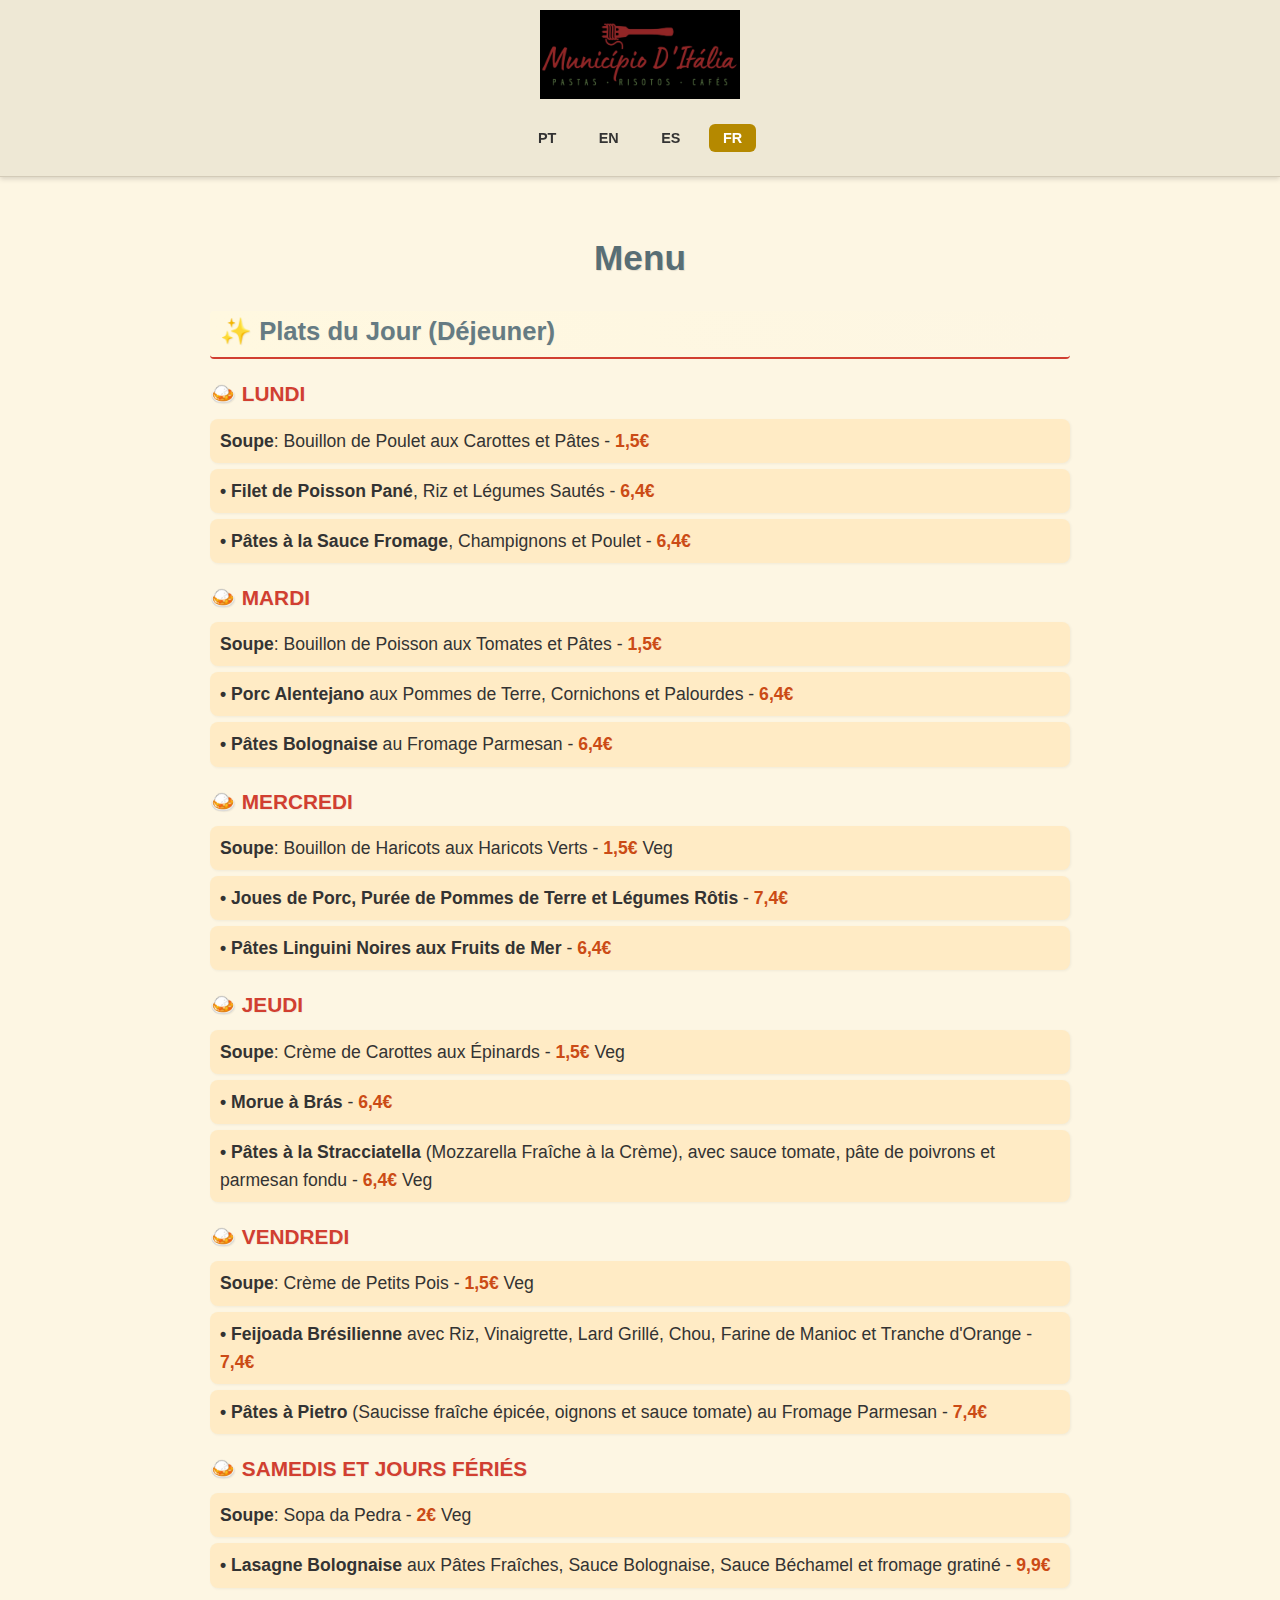
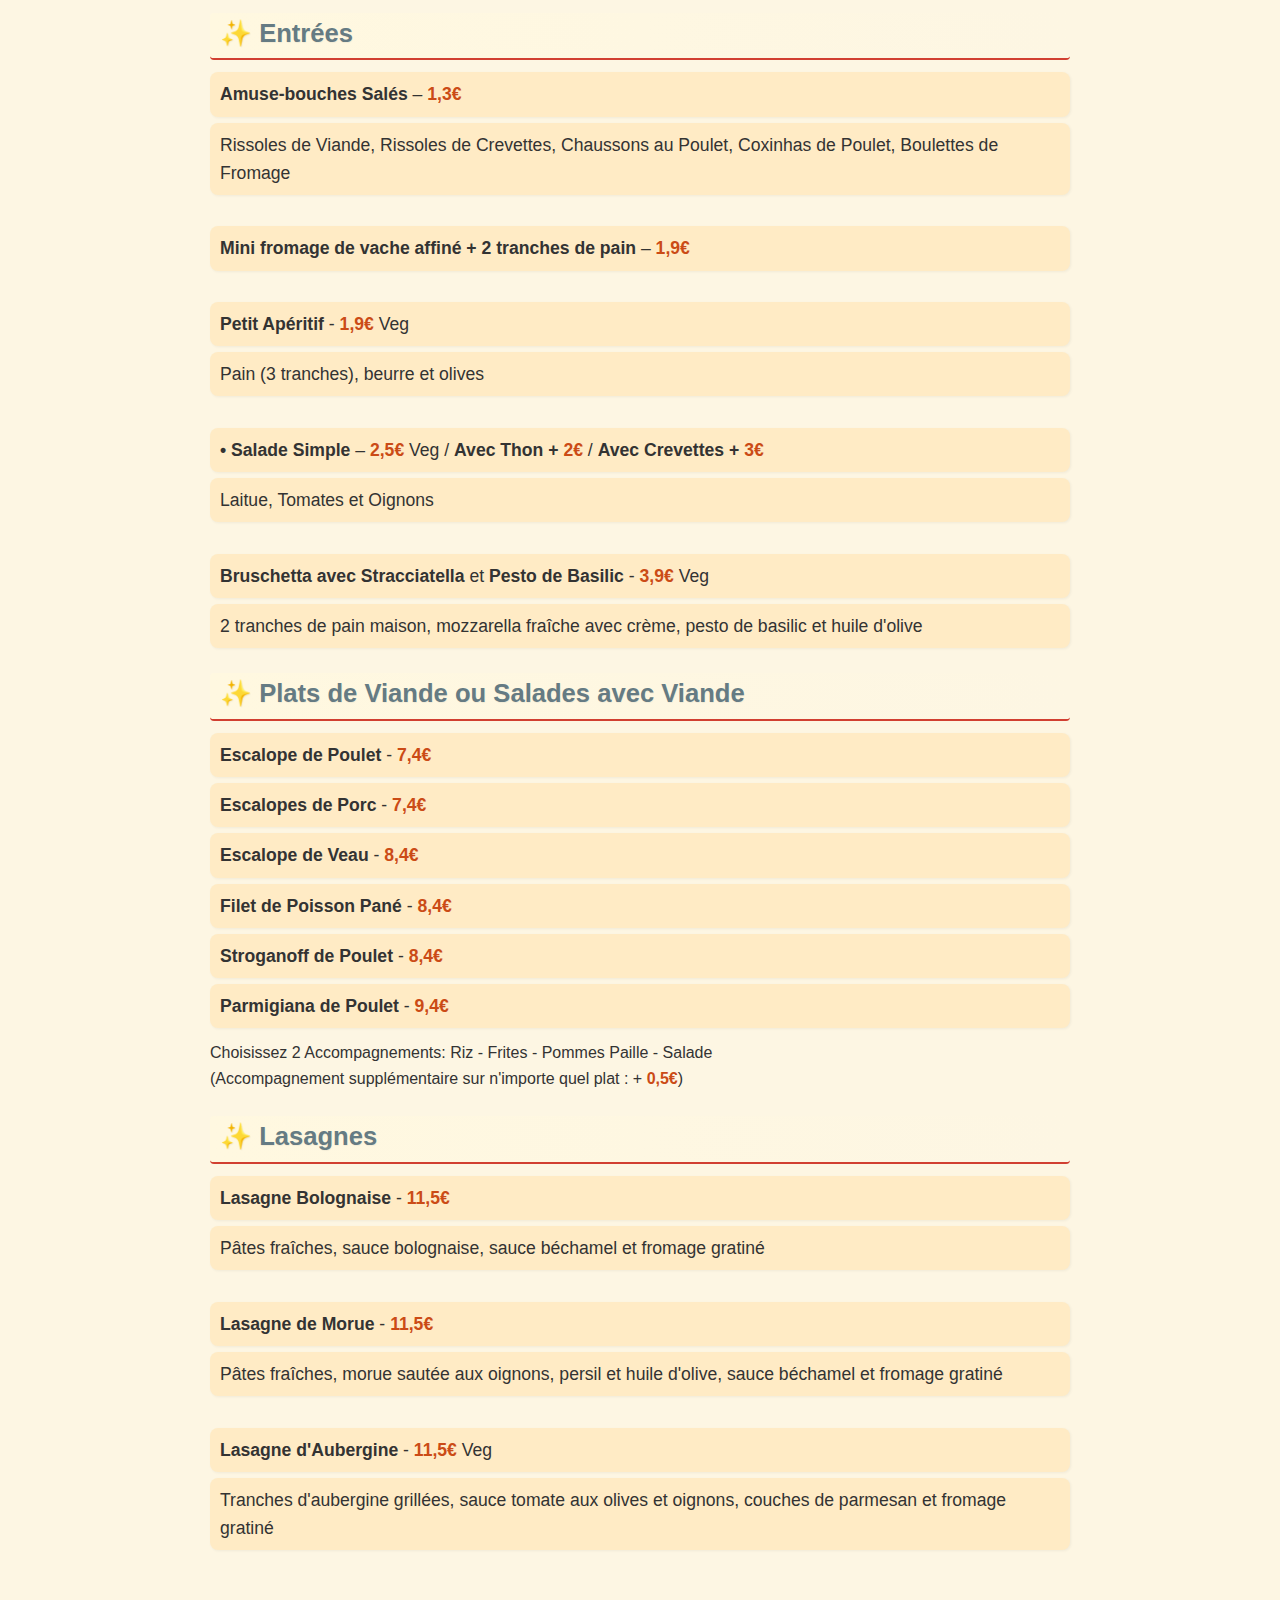
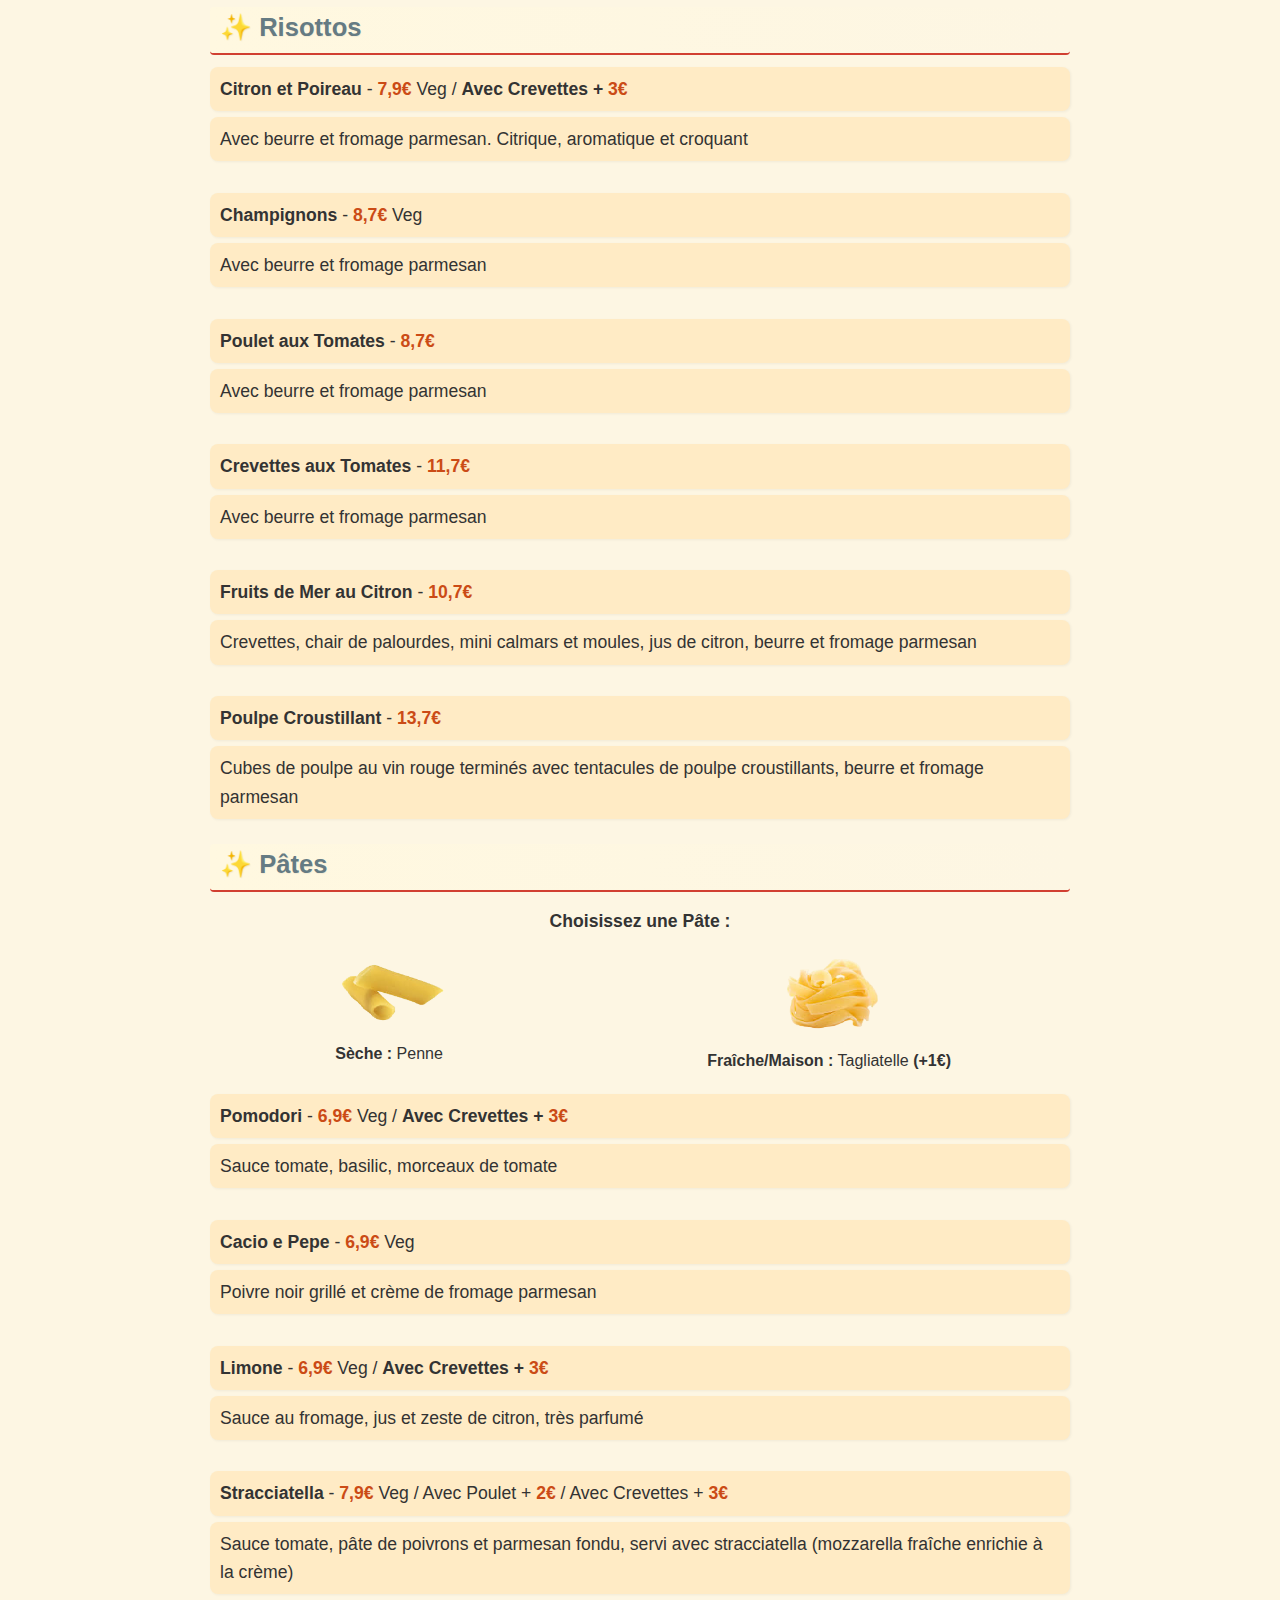
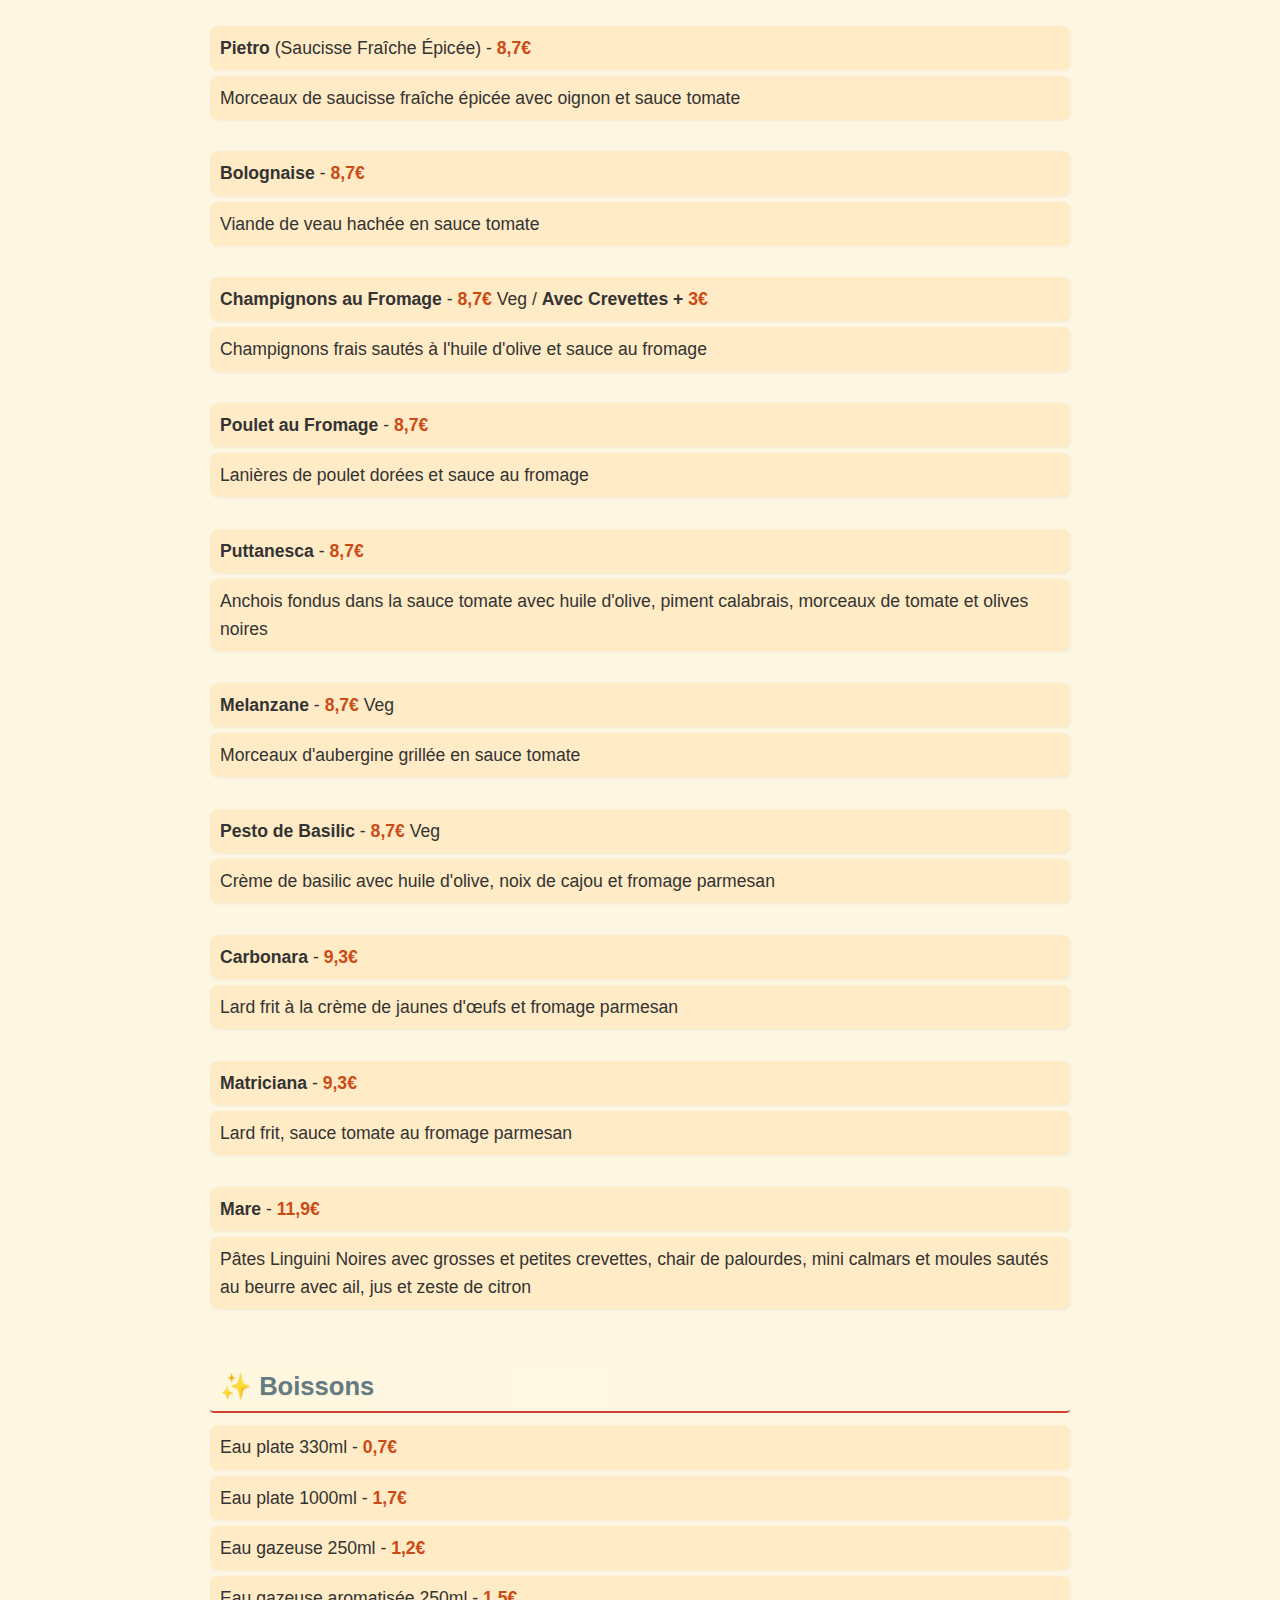
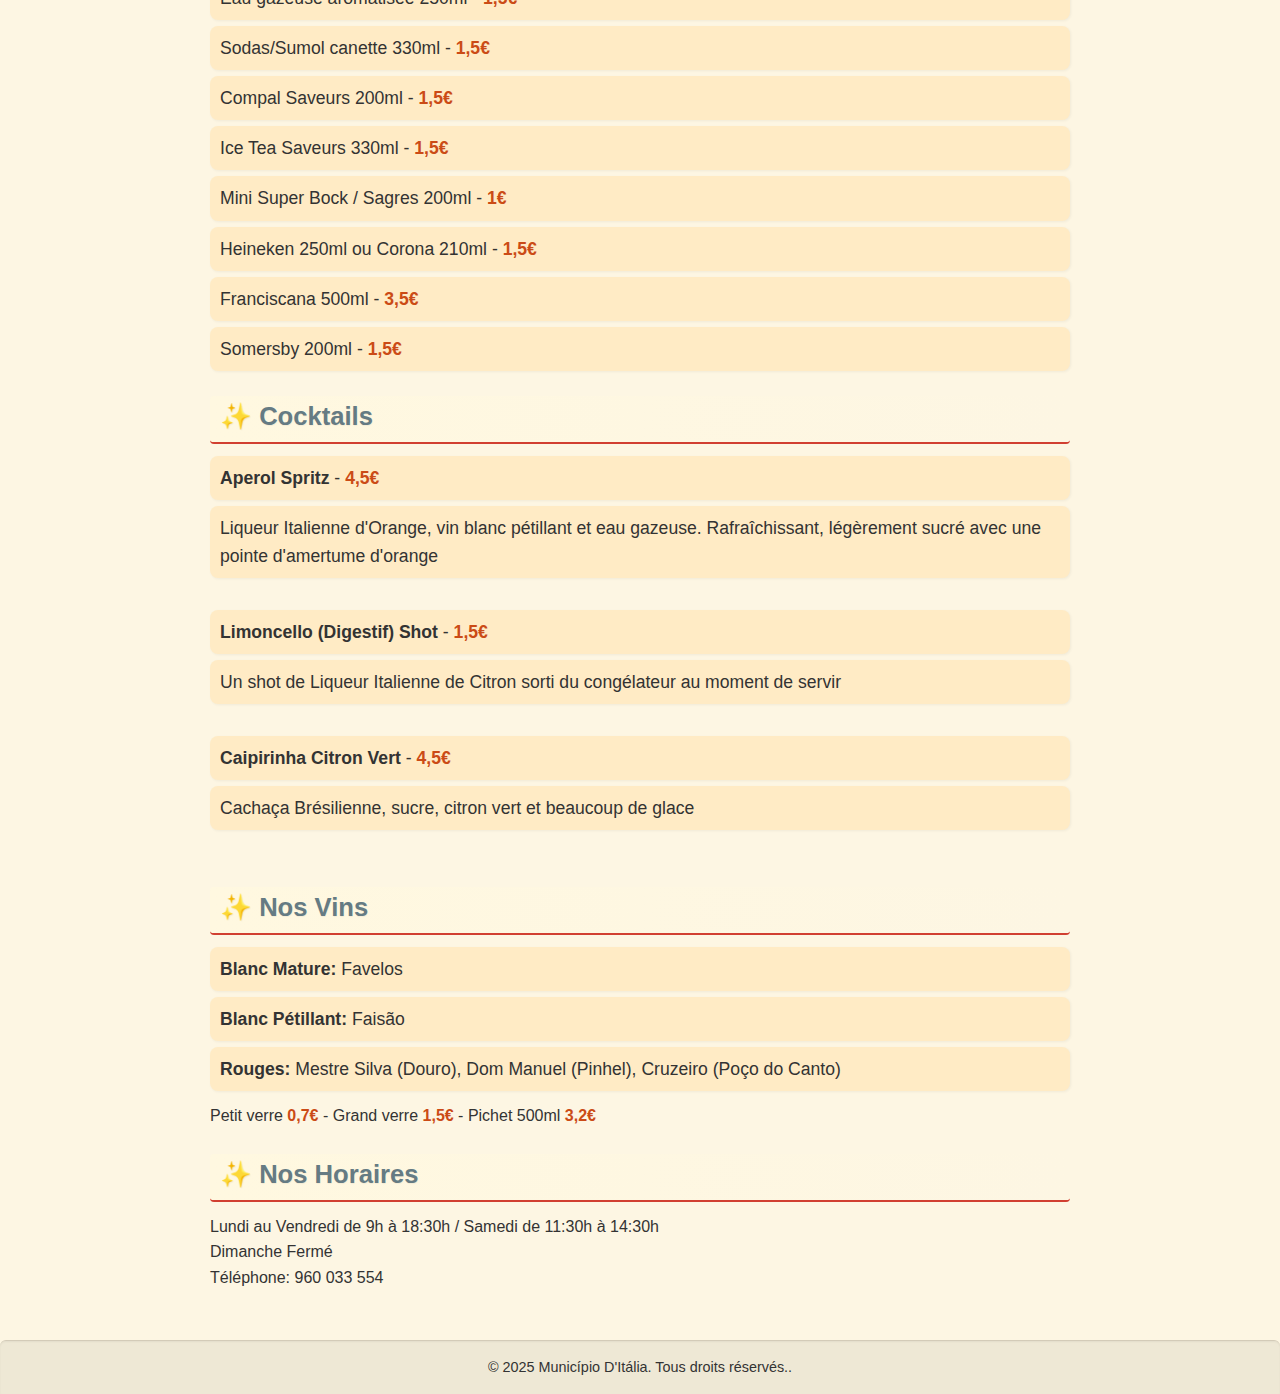
<file: index-fr.html>
<!DOCTYPE html>
<html lang="fr">

<head>
    <meta charset="UTF-8">
    <meta name="viewport" content="width=device-width, initial-scale=1.0">
    <title>Município D'Itália</title>
    <link rel="stylesheet" href="styles.css">
</head>

<body>

    <header>

        <img src="assets/municipio.png" alt="Logotipo Município D'Itália"
            style="max-width: 200px; width: 100%; height: auto;"> <br>
        <nav class="language-nav"> <a href="index-pt.html" class="language-btn">PT</a> <a href="index-en.html"
                class="language-btn">EN</a> <a href="index-es.html" class="language-btn">ES</a> <a href="index-fr.html"
                class="language-btn active">FR</a> </nav>

    </header>

    <main>
        <h1>Menu</h1>

        <h2>Plats du Jour (Déjeuner)</h2>

        <h3>LUNDI</h3>
        <ul>
            <li><strong>Soupe</strong>: Bouillon de Poulet aux Carottes et Pâtes - <span class="price">1,5€</span></li>
            <li><strong>• Filet de Poisson Pané</strong>, Riz et Légumes Sautés - <span class="price">6,4€</span></li>
            <li><strong>• Pâtes à la Sauce Fromage</strong>, Champignons et Poulet - <span class="price">6,4€</span>
            </li>
        </ul>

        <h3>MARDI</h3>
        <ul>
            <li><strong>Soupe</strong>: Bouillon de Poisson aux Tomates et Pâtes - <span class="price">1,5€</span></li>
            <li><strong>• Porc Alentejano</strong> aux Pommes de Terre, Cornichons et Palourdes - <span
                    class="price">6,4€</span></li>
            <li><strong>• Pâtes Bolognaise</strong> au Fromage Parmesan - <span class="price">6,4€</span></li>
        </ul>

        <h3>MERCREDI</h3>
        <ul>
            <li><strong>Soupe</strong>: Bouillon de Haricots aux Haricots Verts - <span class="price">1,5€</span> Veg
            </li>
            <li><strong>• Joues de Porc, Purée de Pommes de Terre et Légumes Rôtis</strong> - <span class="price">7,4€</span>
            </li>
            <li><strong>• Pâtes Linguini Noires aux Fruits de Mer</strong> - <span class="price">6,4€</span></li>
        </ul>

        <h3>JEUDI</h3>
        <ul>
            <li><strong>Soupe</strong>: Crème de Carottes aux Épinards - <span class="price">1,5€</span> Veg</li>
            <li><strong>• Morue à Brás</strong> - <span class="price">6,4€</span></li>
            <li><strong>• Pâtes à la Stracciatella</strong> (Mozzarella Fraîche à la Crème), avec sauce tomate, pâte de
                poivrons et parmesan fondu - <span class="price">6,4€</span> Veg</li>
        </ul>

        <h3>VENDREDI</h3>
        <ul>
            <li><strong>Soupe</strong>: Crème de Petits Pois - <span class="price">1,5€</span> Veg</li>
            <li><strong>• Feijoada Brésilienne</strong> avec Riz, Vinaigrette, Lard Grillé, Chou, Farine de Manioc et
                Tranche d'Orange - <span class="price">7,4€</span></li>
            <li><strong>• Pâtes à Pietro</strong> (Saucisse fraîche épicée, oignons et sauce tomate) au Fromage Parmesan
                - <span class="price">7,4€</span></li>
        </ul>

        <h3>SAMEDIS ET JOURS FÉRIÉS</h3>
        <ul>
            <li><strong>Soupe</strong>: Sopa da Pedra - <span class="price">2€</span> Veg</li>
            <li><strong>• Lasagne Bolognaise</strong> aux Pâtes Fraîches, Sauce Bolognaise, Sauce Béchamel et fromage
                gratiné - <span class="price">9,9€</span></li>
        </ul>

        <h2>Entrées</h2>
        <ul>
            <li><strong>Amuse-bouches Salés</strong> – <span class="price">1,3€</span></li>
            <li>Rissoles de Viande, Rissoles de Crevettes, Chaussons au Poulet, Coxinhas de Poulet, Boulettes de Fromage
            </li> <br>

            <li><strong>Mini fromage de vache affiné + 2 tranches de pain</strong> – <span class="price">1,9€</span></li>
            <br>

            <li><strong>Petit Apéritif</strong> - <span class="price">1,9€</span> Veg</li>
            <li>Pain (3 tranches), beurre et olives</li> <br>
            <li><strong>• Salade Simple</strong> – <span class="price">2,5€</span> Veg / <strong>Avec Thon + <span
                        class="price">2€</span></strong> / <strong>Avec Crevettes + <span
                        class="price">3€</span></strong> </li>
            <li>Laitue, Tomates et Oignons</li> <br>
            <li><strong>Bruschetta avec Stracciatella</strong> et <strong>Pesto de Basilic</strong> - <span
                    class="price">3,9€</span> Veg</li>
            <li>2 tranches de pain maison, mozzarella fraîche avec crème, pesto de basilic et huile d'olive</li>
        </ul>

        <h2>Plats de Viande ou Salades avec Viande</h2>
        <ul>
            <li><strong>Escalope de Poulet</strong> - <span class="price">7,4€</span></li>
            <li><strong>Escalopes de Porc</strong> - <span class="price">7,4€</span></li>
            <li><strong>Escalope de Veau</strong> - <span class="price">8,4€</span></li>
            <li><strong>Filet de Poisson Pané</strong> - <span class="price">8,4€</span></li>
            <li><strong>Stroganoff de Poulet</strong> - <span class="price">8,4€</span></li>
            <li><strong>Parmigiana de Poulet</strong> - <span class="price">9,4€</span></li>
        </ul>
        <p><span class="underline">Choisissez 2 Accompagnements</span>: Riz - Frites - Pommes Paille - Salade <br>
            (Accompagnement supplémentaire sur n'importe quel plat : + <span class="price">0,5€</span>)</p>

        <h2>Lasagnes</h2>
        <ul>
            <li><strong>Lasagne Bolognaise</strong> - <span class="price">11,5€</span></li>
            <li>Pâtes fraîches, sauce bolognaise, sauce béchamel et fromage gratiné</li><br>
            <li><strong>Lasagne de Morue</strong> - <span class="price">11,5€</span></li>
            <li>Pâtes fraîches, morue sautée aux oignons, persil et huile d'olive, sauce béchamel et fromage gratiné
            </li><br>
            <li><strong>Lasagne d'Aubergine</strong> - <span class="price">11,5€</span> Veg</li>
            <li>Tranches d'aubergine grillées, sauce tomate aux olives et oignons, couches de parmesan et fromage
                gratiné</li><br>
        </ul>

        <h2>Risottos</h2>
        <ul>
            <li><strong>Citron et Poireau</strong> - <span class="price">7,9€</span> Veg / <strong>Avec Crevettes +
                    <span class="price">3€</span></strong></li>
            <li>Avec beurre et fromage parmesan. Citrique, aromatique et croquant</li><br>
            <li><strong>Champignons</strong> - <span class="price">8,7€</span> Veg</li>
            <li>Avec beurre et fromage parmesan</li><br>
            <li><strong>Poulet aux Tomates</strong> - <span class="price">8,7€</span></li>
            <li>Avec beurre et fromage parmesan</li><br>
            <li><strong>Crevettes aux Tomates</strong> - <span class="price">11,7€</span></li>
            <li>Avec beurre et fromage parmesan</li><br>
            <li><strong>Fruits de Mer au Citron</strong> - <span class="price">10,7€</span></li>
            <li>Crevettes, chair de palourdes, mini calmars et moules, jus de citron, beurre et fromage parmesan</li>
            <br>
            <li><strong>Poulpe Croustillant</strong> - <span class="price">13,7€</span></li>
            <li>Cubes de poulpe au vin rouge terminés avec tentacules de poulpe croustillants, beurre et fromage
                parmesan</li>
        </ul>

        <h2>Pâtes</h2>

        <p style="text-align: center; font-weight: bold; font-size: 1.1em; margin: 15px 0;">Choisissez une Pâte :</p>

        <div
            style="display: flex; justify-content: space-around; align-items: center; flex-wrap: wrap; margin: 20px 0; gap: 20px;">
            <div style="text-align: center;"> <img src="assets/penne.png" alt="Penne"
                    style="width: 120px; object-fit: cover; border-radius: 8px; margin-bottom: 10px;">
                <p><b>Sèche :</b> Penne</p>
            </div>

            <div style="text-align: center;"> <img src="assets/tagliatelle2.png" alt="Tagliatelle"
                    style="width: 120px; object-fit: cover; border-radius: 8px; margin-bottom: 10px;">
                <p><b>Fraîche/Maison :</b> Tagliatelle <b>(+1€)</b></p>
            </div>
        </div>

        <ul>
            <li><strong>Pomodori</strong> - <span class="price">6,9€</span> Veg / <strong>Avec Crevettes + <span
                        class="price">3€</span></strong></li>
            <li>Sauce tomate, basilic, morceaux de tomate</li><br>

            <li><strong>Cacio e Pepe</strong> - <span class="price">6,9€</span> Veg</li>
            <li>Poivre noir grillé et crème de fromage parmesan</li><br>

            <li><strong>Limone</strong> - <span class="price">6,9€</span> Veg / <strong>Avec Crevettes + <span
                        class="price">3€</span></strong></li>
            <li>Sauce au fromage, jus et zeste de citron, très parfumé</li><br>

            <li><strong>Stracciatella</strong> - <span class="price">7,9€</span> Veg / Avec Poulet + <span
                    class="price">2€</span> / Avec Crevettes + <span class="price">3€</span></li>
            <li>Sauce tomate, pâte de poivrons et parmesan fondu, servi avec stracciatella (mozzarella fraîche enrichie
                à la crème)</li><br>

            <li><strong>Pietro</strong> (Saucisse Fraîche Épicée) - <span class="price">8,7€</span></li>
            <li>Morceaux de saucisse fraîche épicée avec oignon et sauce tomate</li><br>

            <li><strong>Bolognaise</strong> - <span class="price">8,7€</span></li>
            <li>Viande de veau hachée en sauce tomate</li><br>

            <li><strong>Champignons au Fromage</strong> - <span class="price">8,7€</span> Veg / <strong>Avec Crevettes +
                    <span class="price">3€</span></strong></li>
            <li>Champignons frais sautés à l'huile d'olive et sauce au fromage</li><br>

            <li><strong>Poulet au Fromage</strong> - <span class="price">8,7€</span></li>
            <li>Lanières de poulet dorées et sauce au fromage</li><br>

            <li><strong>Puttanesca</strong> - <span class="price">8,7€</span></li>
            <li>Anchois fondus dans la sauce tomate avec huile d'olive, piment calabrais, morceaux de tomate et olives
                noires</li><br>

            <li><strong>Melanzane</strong> - <span class="price">8,7€</span> Veg</li>
            <li>Morceaux d'aubergine grillée en sauce tomate</li><br>

            <li><strong>Pesto de Basilic</strong> - <span class="price">8,7€</span> Veg</li>
            <li>Crème de basilic avec huile d'olive, noix de cajou et fromage parmesan</li><br>

            <li><strong>Carbonara</strong> - <span class="price">9,3€</span></li>
            <li>Lard frit à la crème de jaunes d'œufs et fromage parmesan</li><br>

            <li><strong>Matriciana</strong> - <span class="price">9,3€</span></li>
            <li>Lard frit, sauce tomate au fromage parmesan</li><br>

            <li><strong>Mare</strong> - <span class="price">11,9€</span></li>
            <li>Pâtes Linguini Noires avec grosses et petites crevettes, chair de palourdes, mini calmars et moules
                sautés au beurre avec ail, jus et zeste de citron</li><br>
        </ul>

        <h2>Boissons</h2>
        <ul>
            <li>Eau plate 330ml - <span class="price">0,7€</span></li>
            <li>Eau plate 1000ml - <span class="price">1,7€</span></li>
            <li>Eau gazeuse 250ml - <span class="price">1,2€</span></li>
            <li>Eau gazeuse aromatisée 250ml - <span class="price">1,5€</span></li>
            <li>Sodas/Sumol canette 330ml - <span class="price">1,5€</span></li>
            <li>Compal Saveurs 200ml - <span class="price">1,5€</span></li>
            <li>Ice Tea Saveurs 330ml - <span class="price">1,5€</span></li>
            <li>Mini Super Bock / Sagres 200ml - <span class="price">1€</span></li>
            <li>Heineken 250ml ou Corona 210ml - <span class="price">1,5€</span></li>
            <li>Franciscana 500ml - <span class="price">3,5€</span></li>
            <li>Somersby 200ml - <span class="price">1,5€</span></li>
        </ul>

        <h2>Cocktails</h2>
        <ul>
            <li><strong>Aperol Spritz</strong> - <span class="price">4,5€</span></li>
            <li>Liqueur Italienne d'Orange, vin blanc pétillant et eau gazeuse. Rafraîchissant, légèrement sucré avec
                une pointe d'amertume d'orange</li><br>

            <li><strong>Limoncello (Digestif) Shot</strong> - <span class="price">1,5€</span></li>
            <li>Un shot de Liqueur Italienne de Citron sorti du congélateur au moment de servir</li><br>

            <li><strong>Caipirinha Citron Vert</strong> - <span class="price">4,5€</span></li>
            <li>Cachaça Brésilienne, sucre, citron vert et beaucoup de glace</li><br>
        </ul>

        <h2>Nos Vins</h2>
        <ul>
            <li><strong>Blanc Mature:</strong> Favelos</li>
            <li><strong>Blanc Pétillant:</strong> Faisão</li>
            <li><strong>Rouges:</strong> Mestre Silva (Douro), Dom Manuel (Pinhel), Cruzeiro (Poço do Canto)</li>
        </ul>

        <p><span class="underline">Petit verre <span class="price">0,7€</span> - Grand verre <span
                    class="price">1,5€</span> - Pichet 500ml <span class="price">3,2€</span></span></p>

        <h2>Nos Horaires</h2>
        <p>Lundi au Vendredi de 9h à 18:30h / Samedi de 11:30h à 14:30h</p>
        <p>Dimanche Fermé</p>
        <p>Téléphone: 960 033 554</p>
    </main>

    <footer>
        <p>© 2025 Município D'Itália. Tous droits réservés..</p>
    </footer>

</body>

</html>
</file>
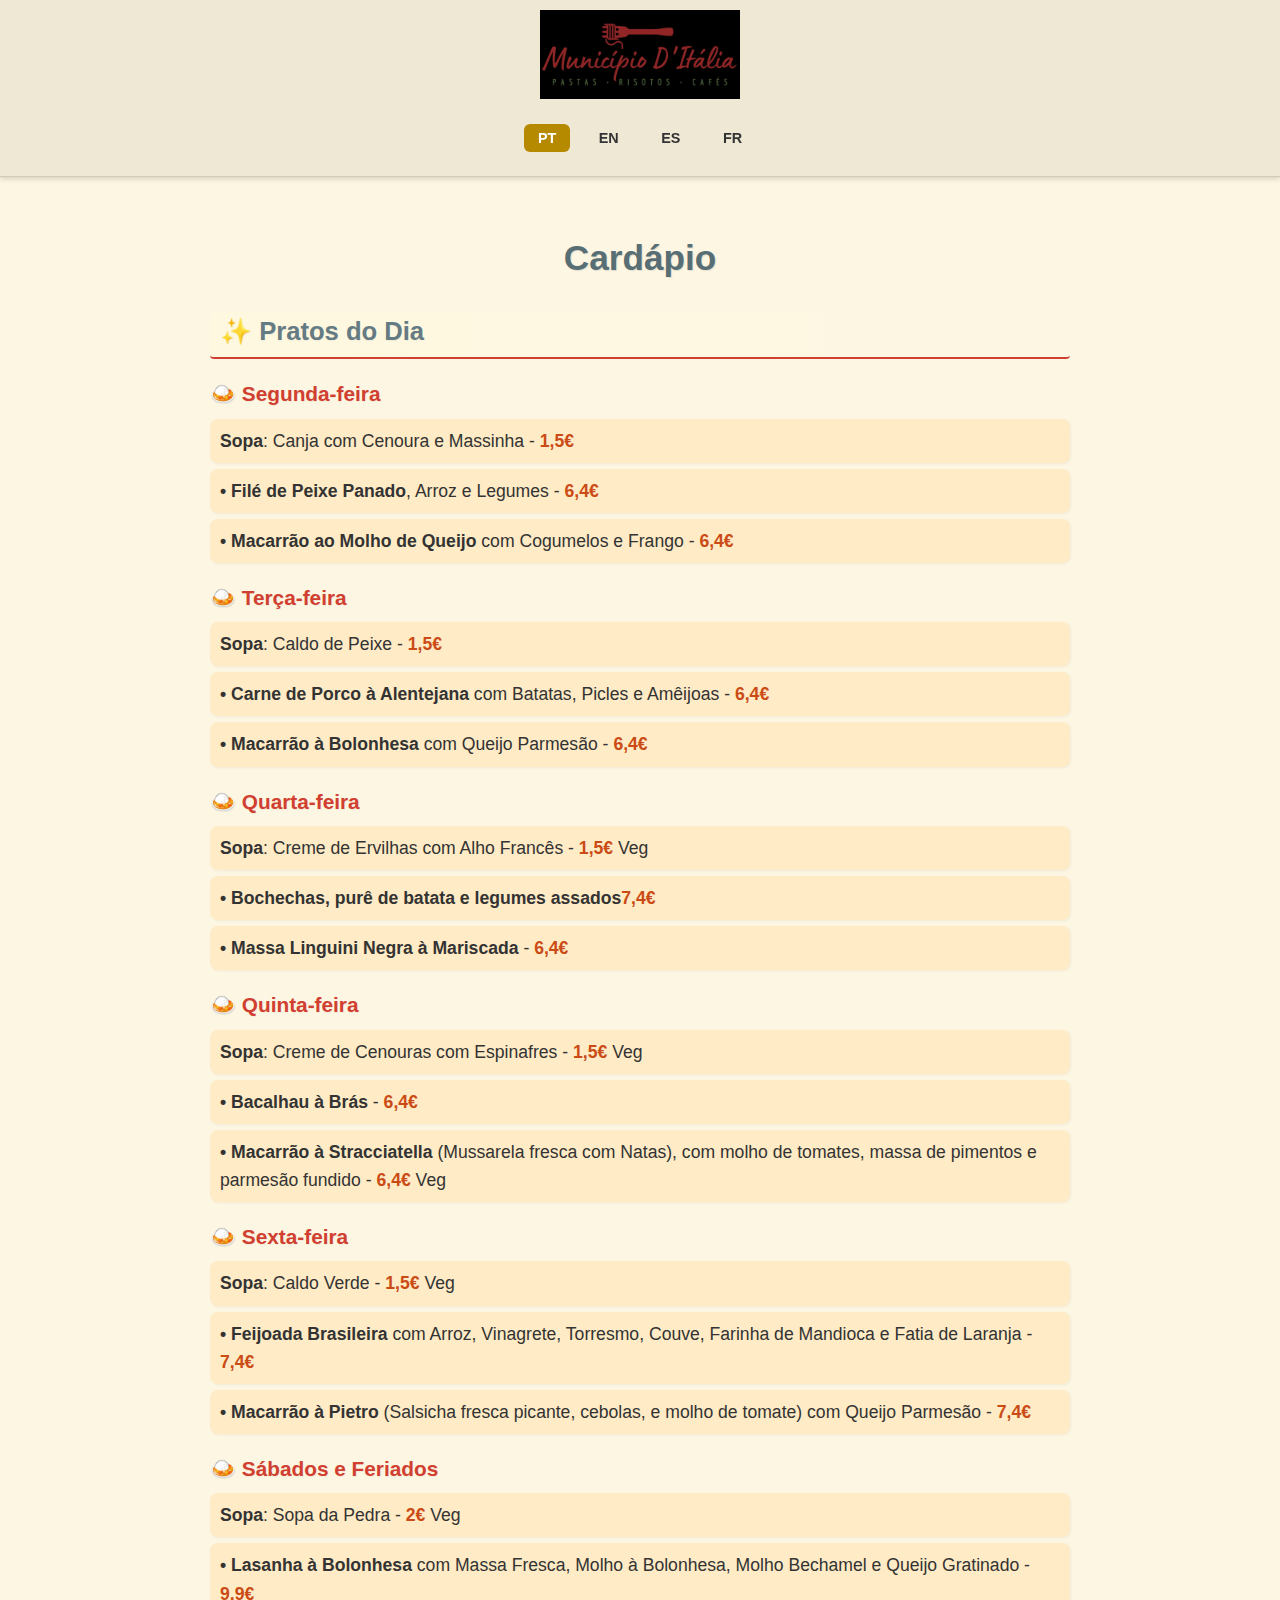
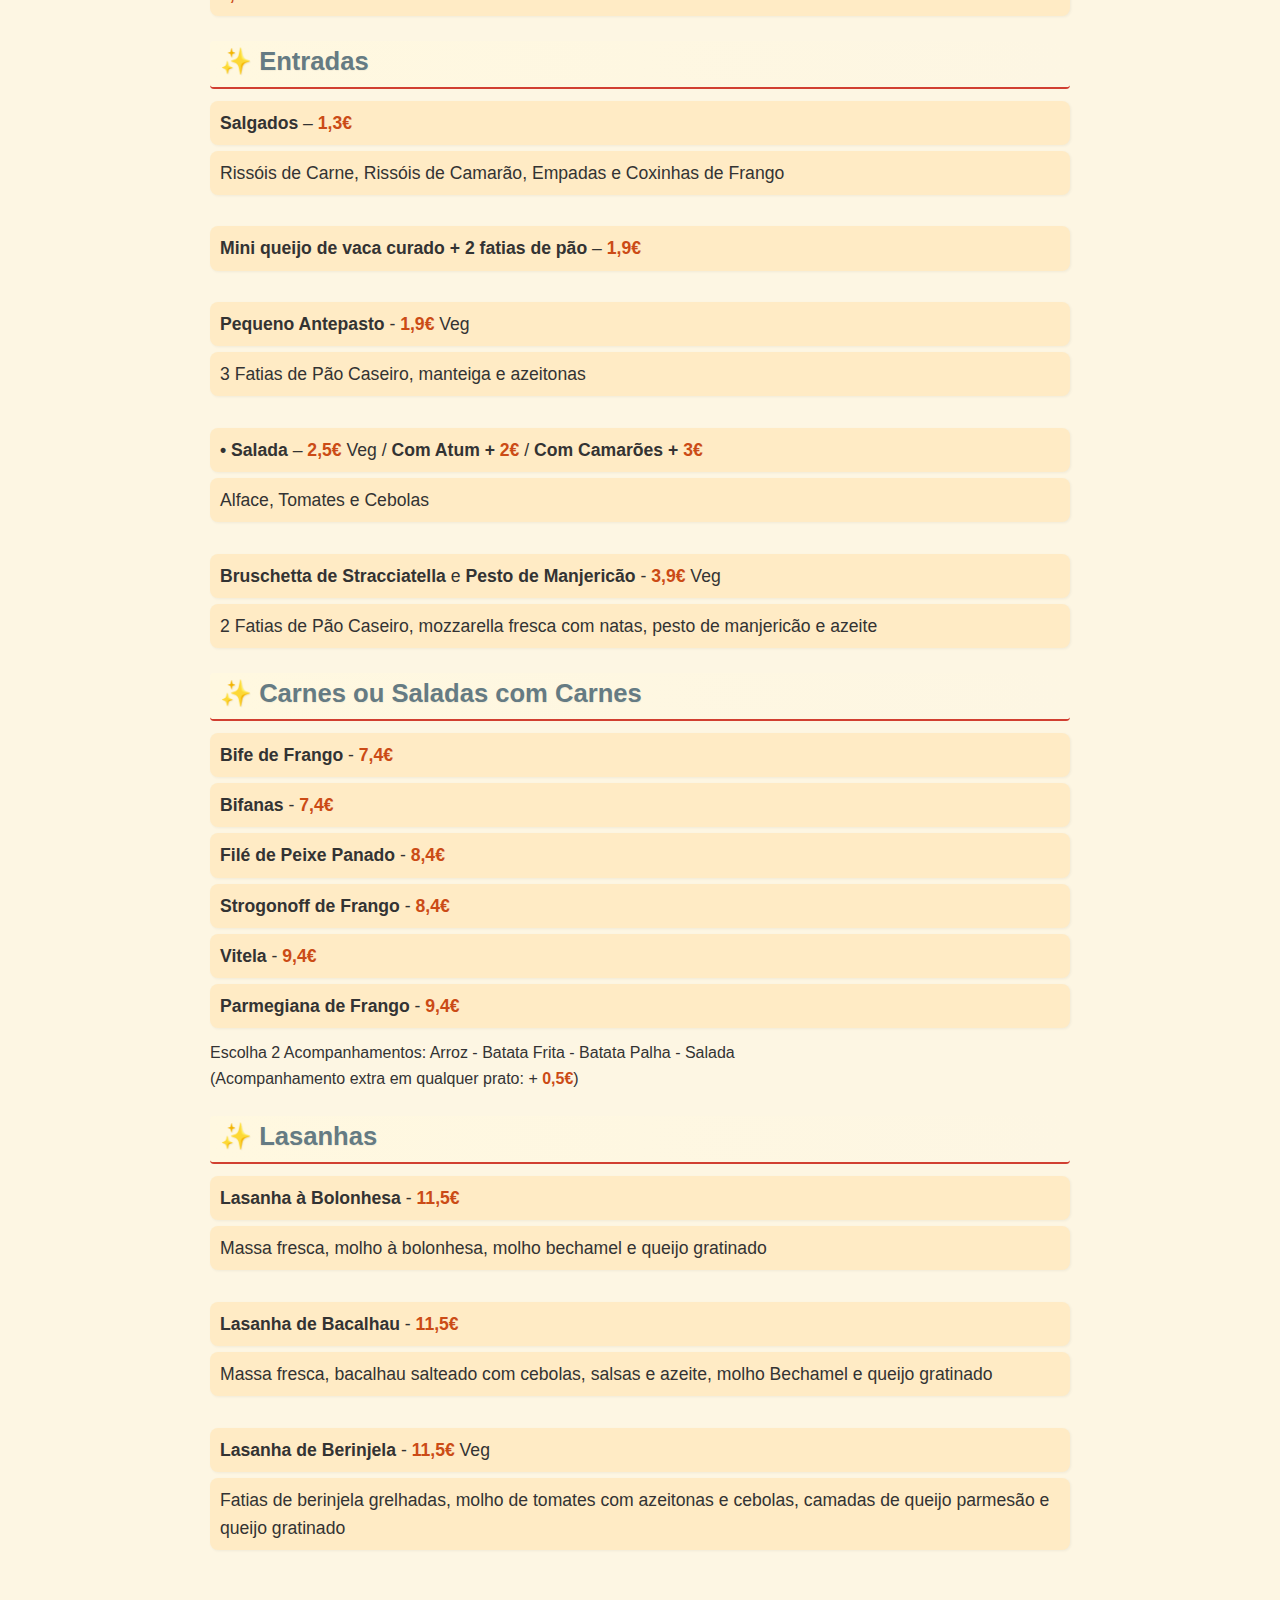
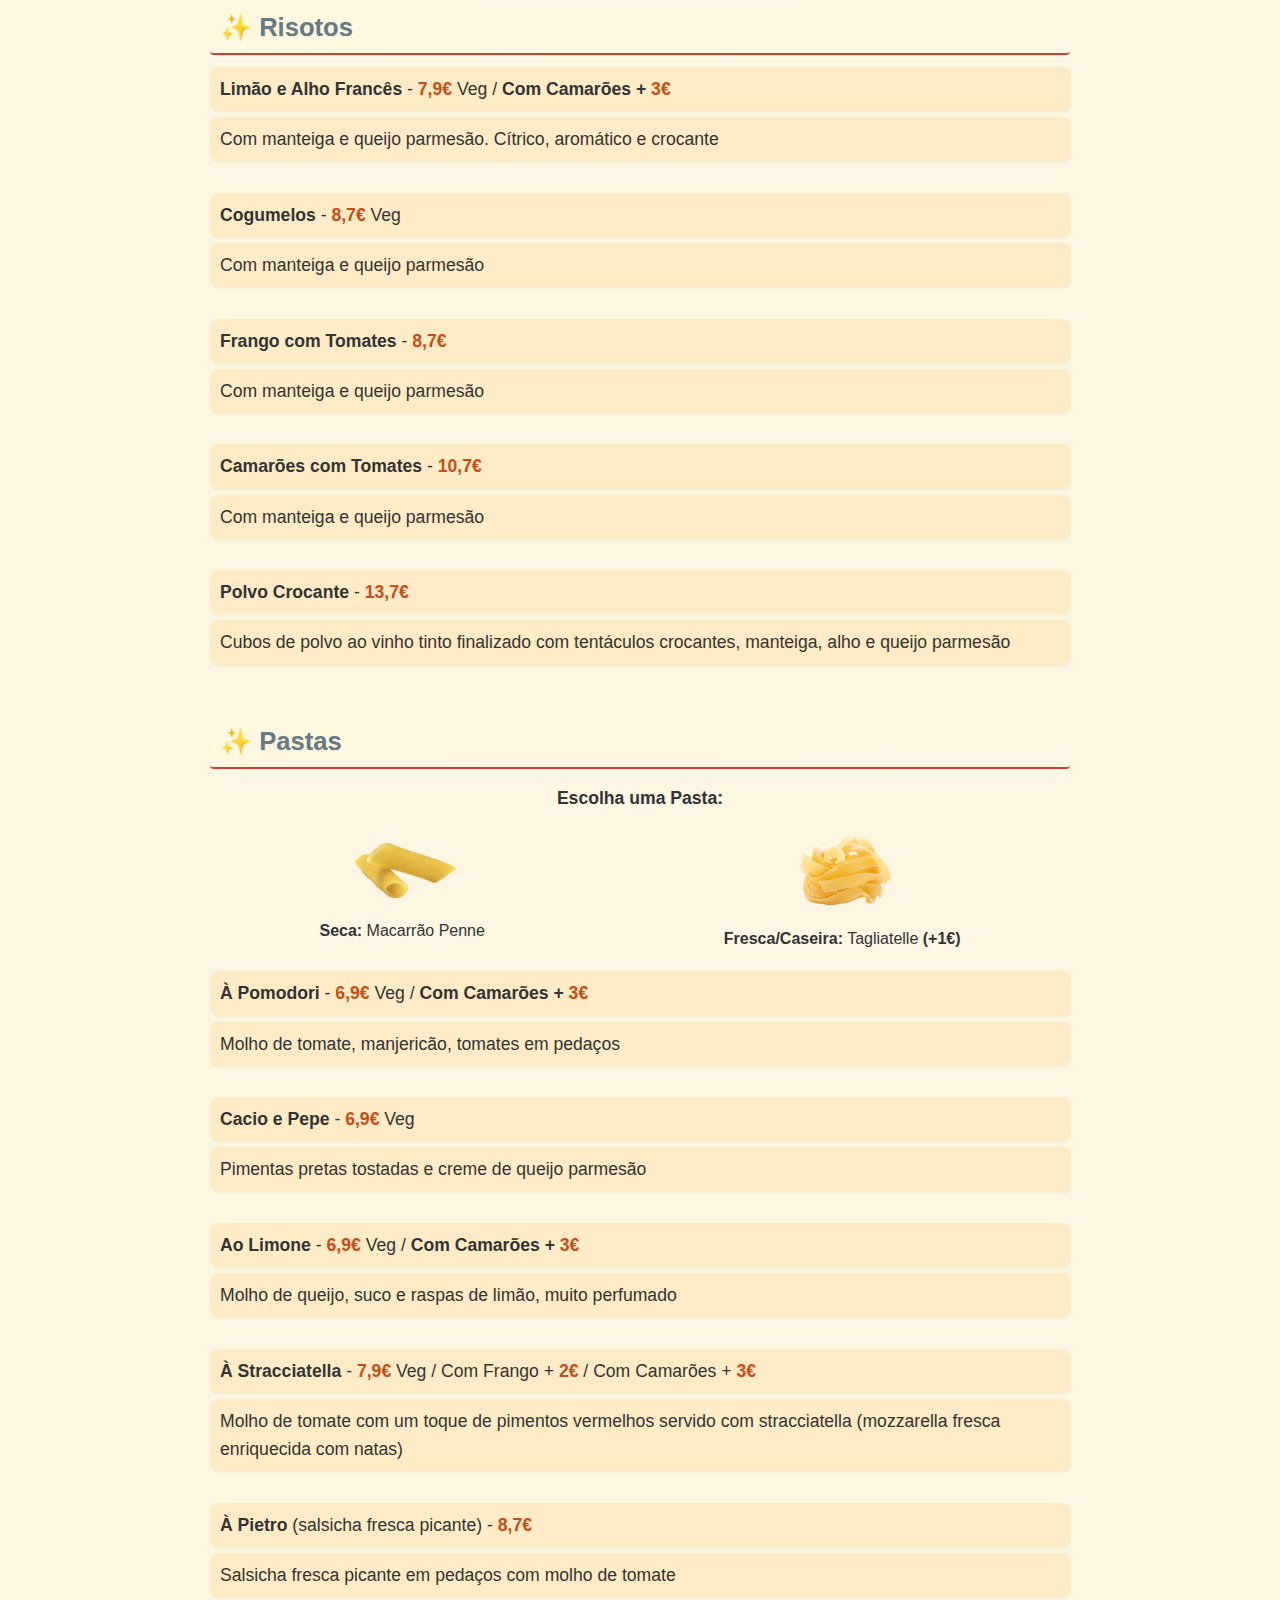
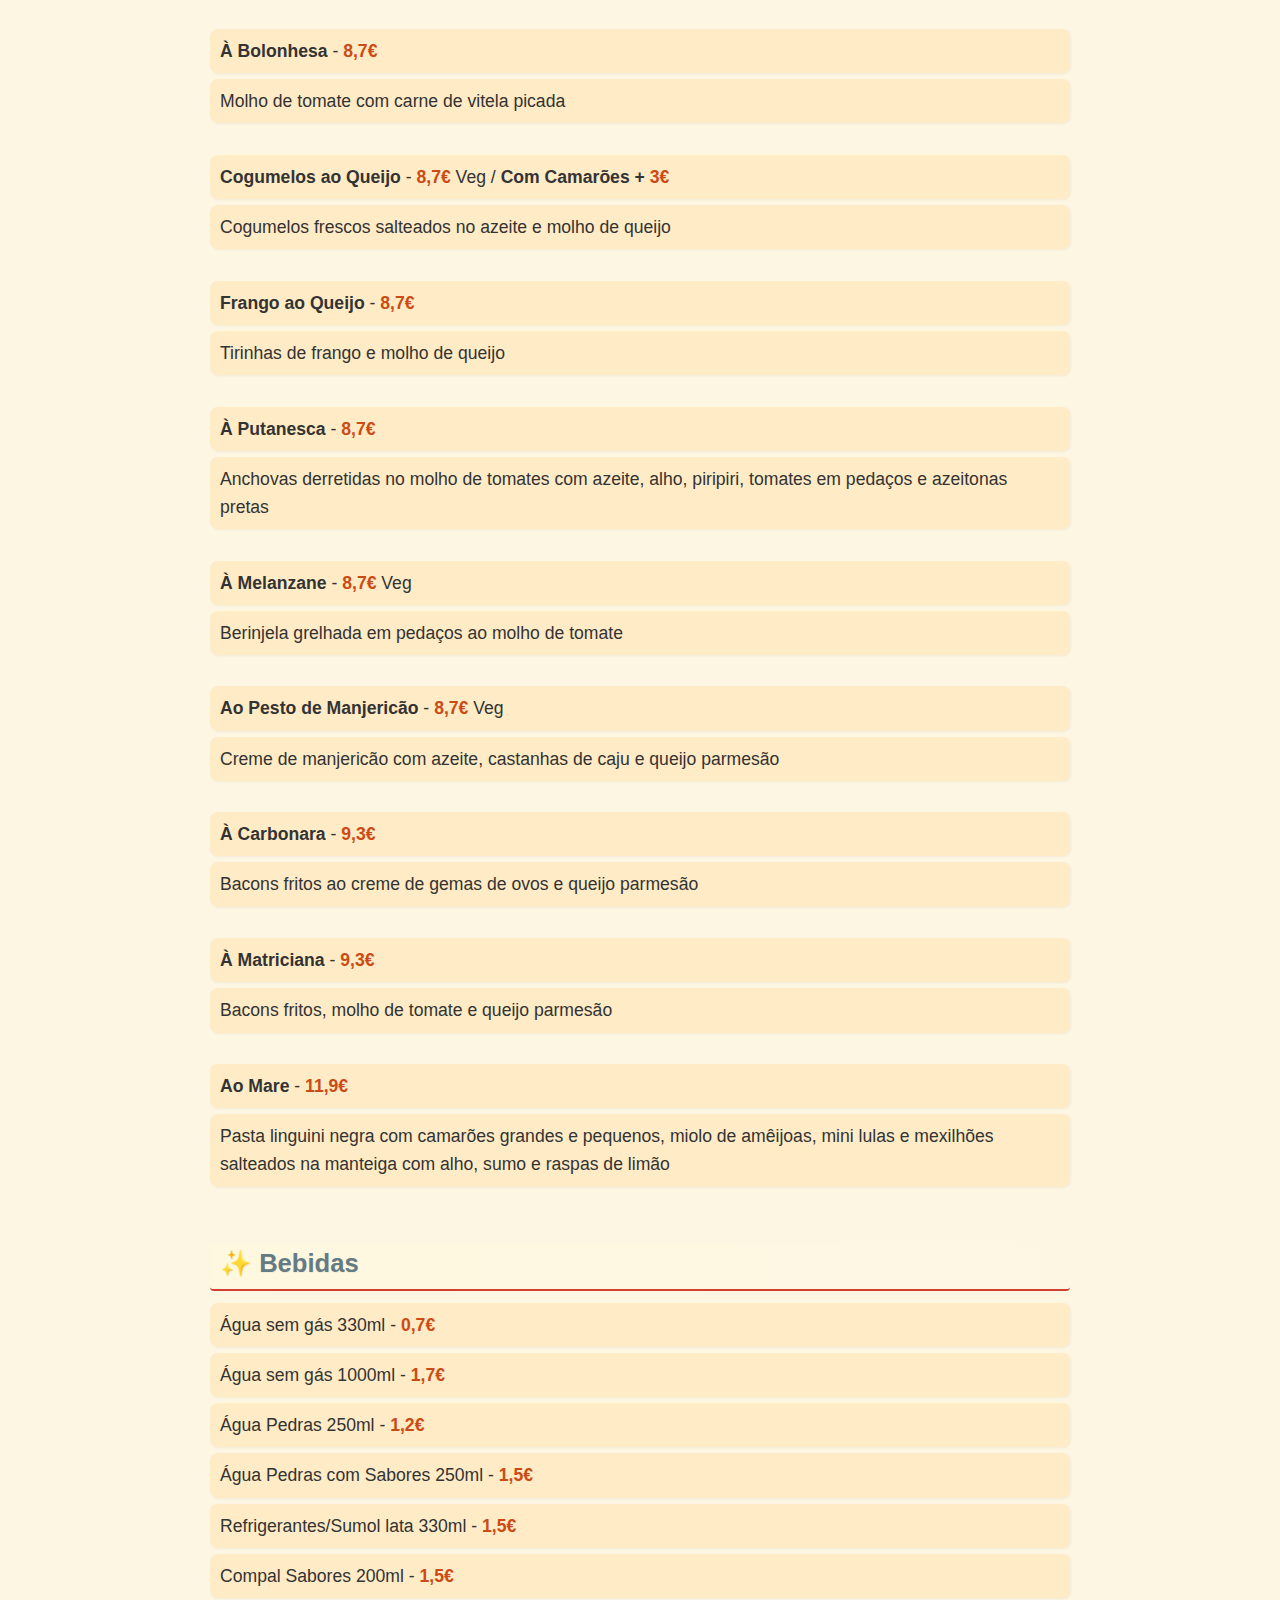
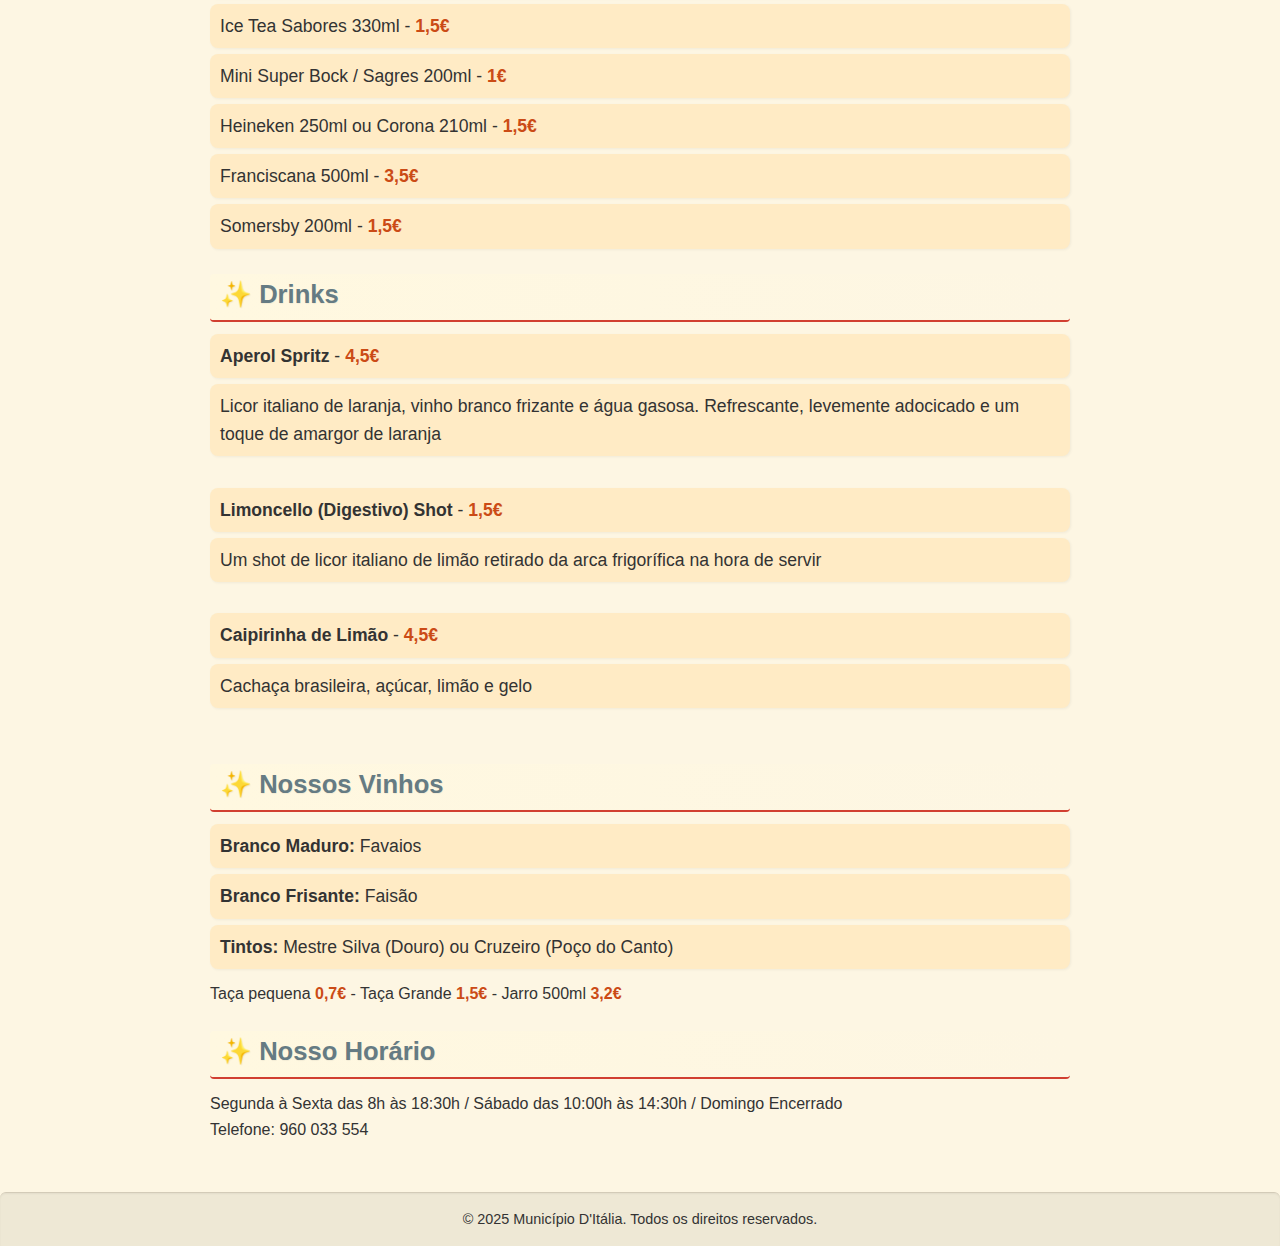
<file: index-pt.html>
<!DOCTYPE html>
<html lang="pt">

<head>
    <meta charset="UTF-8">
    <meta name="viewport" content="width=device-width, initial-scale=1.0">
    <title>Município D'Itália</title>
    <link rel="stylesheet" href="styles.css">
</head>

<body>

    <header>

        <img src="assets/municipio.png" alt="Logotipo Município D'Itália" style="max-width: 200px; width: 100%; height: auto;">
        <br>
        <nav class="language-nav">
            <a href="index-pt.html" class="language-btn active">PT</a>
            <a href="index-en.html" class="language-btn">EN</a>
            <a href="index-es.html" class="language-btn">ES</a>
            <a href="index-fr.html" class="language-btn">FR</a>
        </nav>
    
        
    </header>

    <main>
        <h1>Cardápio</h1>

        <h2>Pratos do Dia</h2>

        <h3>Segunda-feira</h3>
        <ul>
            <li><strong>Sopa</strong>: Canja com Cenoura e Massinha - <span class="price">1,5€</span></li>
            <li><strong>• Filé de Peixe Panado</strong>, Arroz e Legumes - <span class="price">6,4€</span></li>
            <li><strong>• Macarrão ao Molho de Queijo</strong> com Cogumelos e Frango - <span class="price">6,4€</span>
            </li>
        </ul>

        <h3>Terça-feira</h3>
        <ul>
            <li><strong>Sopa</strong>: Caldo de Peixe - <span class="price">1,5€</span></li>
            <li><strong>• Carne de Porco à Alentejana</strong> com Batatas, Picles e Amêijoas - <span
                    class="price">6,4€</span></li>
            <li><strong>• Macarrão à Bolonhesa</strong> com Queijo Parmesão - <span class="price">6,4€</span></li>
        </ul>

        <h3>Quarta-feira</h3>
        <ul>
            <li><strong>Sopa</strong>: Creme de Ervilhas com Alho Francês - <span class="price">1,5€</span> Veg</li>
            <li><strong>• Bochechas, purê de batata e legumes assados</strong><span
                    class="price">7,4€</span></li>
            <li><strong>• Massa Linguini Negra à Mariscada</strong> - <span class="price">6,4€</span></li>
        </ul>

        <h3>Quinta-feira</h3>
        <ul>
            <li><strong>Sopa</strong>: Creme de Cenouras com Espinafres - <span class="price">1,5€</span> Veg</li>
            <li><strong>• Bacalhau à Brás</strong> - <span class="price">6,4€</span></li>
            <li><strong>• Macarrão à Stracciatella</strong> (Mussarela fresca com Natas), com molho de tomates, massa de
                pimentos e parmesão fundido - <span class="price">6,4€</span> Veg</li>
        </ul>

        <h3>Sexta-feira</h3>
        <ul>
            <li><strong>Sopa</strong>: Caldo Verde - <span class="price">1,5€</span> Veg</li>
            <li><strong>• Feijoada Brasileira</strong> com Arroz, Vinagrete, Torresmo, Couve, Farinha de Mandioca e
                Fatia de Laranja - <span class="price">7,4€</span></li>
            <li><strong>• Macarrão à Pietro</strong> (Salsicha fresca picante, cebolas, e molho de tomate) com Queijo
                Parmesão - <span class="price">7,4€</span></li>
        </ul>

        <h3>Sábados e Feriados</h3>
        <ul>
            <li><strong>Sopa</strong>: Sopa da Pedra - <span class="price">2€</span> Veg</li>
            <li><strong>• Lasanha à Bolonhesa</strong> com Massa Fresca, Molho à Bolonhesa, Molho Bechamel e Queijo
                Gratinado - <span class="price">9,9€</span></li>
        </ul>

        <h2>Entradas</h2>
        <ul>
            <li><strong>Salgados</strong> – <span class="price">1,3€</span></li>
            <li>Rissóis de Carne, Rissóis de Camarão, Empadas e Coxinhas de Frango</li>
            <br>

            <li><strong>Mini queijo de vaca curado + 2 fatias de pão</strong> – <span class="price">1,9€</span></li>
            <br>

            <li><strong>Pequeno Antepasto</strong> - <span class="price">1,9€</span> Veg</li>
            <li>3 Fatias de Pão Caseiro, manteiga e azeitonas</li>
            <br>
            <li><strong>• Salada</strong> – <span class="price">2,5€</span> Veg / <strong>Com Atum + <span
                        class="price">2€</span></strong> / <strong>Com Camarões + <span class="price">3€</span></strong>
            </li>
            <li>Alface, Tomates e Cebolas</li>
            <br>
            <li><strong>Bruschetta de Stracciatella</strong> e <strong>Pesto de Manjericão</strong> - <span
                    class="price">3,9€</span> Veg</li>
            <li>2 Fatias de Pão Caseiro, mozzarella fresca com natas, pesto de manjericão e azeite</li>
        </ul>

        <h2>Carnes ou Saladas com Carnes</h2>
        <ul>
            <li><strong>Bife de Frango</strong> - <span class="price">7,4€</span></li>
            <li><strong>Bifanas</strong> - <span class="price">7,4€</span></li>
            <li><strong>Filé de Peixe Panado</strong> - <span class="price">8,4€</span></li>
            <li><strong>Strogonoff de Frango</strong> - <span class="price">8,4€</span></li>
            <li><strong>Vitela</strong> - <span class="price">9,4€</span></li>
            <li><strong>Parmegiana de Frango</strong> - <span class="price">9,4€</span></li>
        </ul>
        <p><span class="underline">Escolha 2 Acompanhamentos</span>: Arroz - Batata Frita - Batata Palha - Salada <br>
            (Acompanhamento extra em qualquer prato: + <span class="price">0,5€</span>)</p>

        <h2>Lasanhas</h2>
        <ul>
            <li><strong>Lasanha à Bolonhesa</strong> - <span class="price">11,5€</span></li>
            <li>Massa fresca, molho à bolonhesa, molho bechamel e queijo gratinado</li><br>
            <li><strong>Lasanha de Bacalhau</strong> - <span class="price">11,5€</span></li>
            <li>Massa fresca, bacalhau salteado com cebolas, salsas e azeite, molho Bechamel e queijo gratinado</li><br>
            <li><strong>Lasanha de Berinjela</strong> - <span class="price">11,5€</span> Veg</li>
            <li>Fatias de berinjela grelhadas, molho de tomates com azeitonas e cebolas, camadas de queijo parmesão e
                queijo gratinado</li><br>
        </ul>

        <h2>Risotos</h2>
        <ul>
            <li><strong>Limão e Alho Francês</strong> - <span class="price">7,9€</span> Veg / <strong>Com Camarões +
                    <span class="price">3€</span></strong></li>
            <li>Com manteiga e queijo parmesão. Cítrico, aromático e crocante</li><br>
            <li><strong>Cogumelos</strong> - <span class="price">8,7€</span> Veg</li>
            <li>Com manteiga e queijo parmesão</li><br>
            <li><strong>Frango com Tomates</strong> - <span class="price">8,7€</span></li>
            <li>Com manteiga e queijo parmesão</li><br>
            <li><strong>Camarões com Tomates</strong> - <span class="price">10,7€</span></li>
            <li>Com manteiga e queijo parmesão</li><br>
            <li><strong>Polvo Crocante</strong> - <span class="price">13,7€</span></li>
            <li>Cubos de polvo ao vinho tinto finalizado com tentáculos crocantes, manteiga, alho e queijo parmesão</li>
            <br>
        </ul>


        <h2>Pastas</h2>
        
        <p style="text-align: center; font-weight: bold; font-size: 1.1em; margin: 15px 0;">Escolha uma Pasta:</p>
        
        <div
            style="display: flex; justify-content: space-around; align-items: center; flex-wrap: wrap; margin: 20px 0; gap: 20px;">
            <div style="text-align: center;">
                <img src="assets/penne.png" alt="Penne"
                    style="width: 120px; object-fit: cover; border-radius: 8px; margin-bottom: 10px;">
                <p><b>Seca:</b> Macarrão Penne</p>
            </div>
        
            <div style="text-align: center;">
                <img src="assets/tagliatelle2.png" alt="Tagliatelle"
                    style="width: 120px; object-fit: cover; border-radius: 8px; margin-bottom: 10px;">
                <p><b>Fresca/Caseira:</b> Tagliatelle <b>(+1€)</b></p>
            </div>
        </div>

        <ul>
            <li><strong>À Pomodori</strong> - <span class="price">6,9€</span> Veg / <strong>Com Camarões + <span
                        class="price">3€</span></strong></li>
            <li>Molho de tomate, manjericão, tomates em pedaços</li><br>

            <li><strong>Cacio e Pepe</strong> - <span class="price">6,9€</span> Veg</li>
            <li>Pimentas pretas tostadas e creme de queijo parmesão</li><br>

            <li><strong>Ao Limone</strong> - <span class="price">6,9€</span> Veg / <strong>Com Camarões + <span
                        class="price">3€</span></strong></li>
            <li>Molho de queijo, suco e raspas de limão, muito perfumado</li><br>

            <li><strong>À Stracciatella</strong> - <span class="price">7,9€</span> Veg / Com Frango + <span
                    class="price">2€</span> / Com Camarões + <span class="price">3€</span></li>
            <li>Molho de tomate com um toque de pimentos vermelhos servido com stracciatella (mozzarella fresca
                enriquecida com natas)</li><br>

            <li><strong>À Pietro</strong> (salsicha fresca picante) - <span class="price">8,7€</span></li>
            <li>Salsicha fresca picante em pedaços com molho de tomate</li><br>

            <li><strong>À Bolonhesa</strong> - <span class="price">8,7€</span></li>
            <li>Molho de tomate com carne de vitela picada</li><br>

            <li><strong>Cogumelos ao Queijo</strong> - <span class="price">8,7€</span> Veg / <strong>Com Camarões +
                    <span class="price">3€</span></strong></li>
            <li>Cogumelos frescos salteados no azeite e molho de queijo</li><br>

            <li><strong>Frango ao Queijo</strong> - <span class="price">8,7€</span></li>
            <li>Tirinhas de frango e molho de queijo</li><br>

            <li><strong>À Putanesca</strong> - <span class="price">8,7€</span></li>
            <li>Anchovas derretidas no molho de tomates com azeite, alho, piripiri, tomates em pedaços e azeitonas
                pretas</li><br>

            <li><strong>À Melanzane</strong> - <span class="price">8,7€</span> Veg</li>
            <li>Berinjela grelhada em pedaços ao molho de tomate</li><br>

            <li><strong>Ao Pesto de Manjericão</strong> - <span class="price">8,7€</span> Veg</li>
            <li>Creme de manjericão com azeite, castanhas de caju e queijo parmesão</li><br>

            <li><strong>À Carbonara</strong> - <span class="price">9,3€</span></li>
            <li>Bacons fritos ao creme de gemas de ovos e queijo parmesão</li><br>

            <li><strong>À Matriciana</strong> - <span class="price">9,3€</span></li>
            <li>Bacons fritos, molho de tomate e queijo parmesão</li><br>

            <li><strong>Ao Mare</strong> - <span class="price">11,9€</span></li>
            <li>Pasta linguini negra com camarões grandes e pequenos, miolo de amêijoas, mini lulas e mexilhões
                salteados na manteiga com alho, sumo e raspas de limão</li><br>
        </ul>

        <h2>Bebidas</h2>
        <ul>
            <li>Água sem gás 330ml - <span class="price">0,7€</span></li>
            <li>Água sem gás 1000ml - <span class="price">1,7€</span></li>
            <li>Água Pedras 250ml - <span class="price">1,2€</span></li>
            <li>Água Pedras com Sabores 250ml - <span class="price">1,5€</span></li>
            <li>Refrigerantes/Sumol lata 330ml - <span class="price">1,5€</span></li>
            <li>Compal Sabores 200ml - <span class="price">1,5€</span></li>
            <li>Ice Tea Sabores 330ml - <span class="price">1,5€</span></li>
            <li>Mini Super Bock / Sagres 200ml - <span class="price">1€</span></li>
            <li>Heineken 250ml ou Corona 210ml - <span class="price">1,5€</span></li>
            <li>Franciscana 500ml - <span class="price">3,5€</span></li>
            <li>Somersby 200ml - <span class="price">1,5€</span></li>
        </ul>

        <h2>Drinks</h2>
        <ul>
            <li><strong>Aperol Spritz</strong> - <span class="price">4,5€</span></li>
            <li>Licor italiano de laranja, vinho branco frizante e água gasosa. Refrescante, levemente adocicado e um
                toque de amargor de laranja</li><br>

            <li><strong>Limoncello (Digestivo) Shot</strong> - <span class="price">1,5€</span></li>
            <li>Um shot de licor italiano de limão retirado da arca frigorífica na hora de servir</li><br>

            <li><strong>Caipirinha de Limão</strong> - <span class="price">4,5€</span></li>
            <li>Cachaça brasileira, açúcar, limão e gelo</li><br>
        </ul>

        <h2>Nossos Vinhos</h2>
        <ul>
            <li><strong>Branco Maduro:</strong> Favaios</li>
            <li><strong>Branco Frisante:</strong> Faisão</li>
            <li><strong>Tintos:</strong> Mestre Silva (Douro) ou Cruzeiro (Poço do Canto)</li>
        </ul>

        <p><span class="underline">Taça pequena <span class="price">0,7€</span> - Taça Grande <span
                    class="price">1,5€</span> - Jarro 500ml <span class="price">3,2€</span></span></p>

        <h2>Nosso Horário</h2>
        <p>Segunda à Sexta das 8h às 18:30h / Sábado das 10:00h às 14:30h / Domingo Encerrado</p>
        <p>Telefone: 960 033 554</p>
    </main>

    <footer>
        <p>© 2025 Município D'Itália. Todos os direitos reservados.</p>
    </footer>

</body>

</html>
</file>
<file: styles.css>
/* Reset básico */
* {
    margin: 0;
    padding: 0;
    box-sizing: border-box;
}

body {
    font-family: 'Arial', Helvetica, sans-serif;
    background-color: #FDF6E3;
    color: #333;
    line-height: 1.6;
    padding-top: 210px;
    /* espaço para barra fixa */
    font-size: 16px;
    /* base legível em mobile */
}

/* Barra superior */
header {
    position: fixed;
    top: 0;
    left: 0;
    width: 100%;
    background-color: #EEE8D5;
    display: flex;
    flex-direction: column;
    /* Adicione esta linha */
    align-items: center;
    /* Centraliza horizontalmente */
    padding: 10px 0;
    box-shadow: 0 2px 5px rgba(0, 0, 0, 0.15);
    z-index: 1000;
    border-bottom: 1px solid #D3CBB8;
}

.language-nav {
    margin-bottom: 15px;
    /* Espaço entre os botões e a imagem */
}

header img {
    max-width: 300px;
    /* Ajuste o tamanho conforme necessário */
    height: auto;
    display: block;
}

.language-btn {
    text-decoration: none;
    color: #333;
    font-weight: bold;
    padding: 6px 14px;
    margin: 5px;
    border-radius: 6px;
    transition: background 0.3s, color 0.3s;
    font-size: 0.9rem;
}

.language-btn:hover {
    background-color: #F5DEB3;
}

.language-btn.active {
    background-color: #B58900;
    color: white;
}

/* Conteúdo principal */
main {
    max-width: 900px;
    margin: 0 auto;
    padding: 20px;
}

/* Seções do menu */
h1 {
    text-align: center;
    margin-bottom: 20px;
    color: #586E75;
    text-shadow: 1px 1px 1px rgba(0, 0, 0, 0.1);
    font-size: clamp(1.5rem, 5vw, 2.2rem);
}

h2 {
    margin-top: 25px;
    margin-bottom: 12px;
    color: #657B83;
    border-bottom: 2px solid #D13F31;
    padding-bottom: 5px;
    text-shadow: 0.5px 0.5px 1px rgba(0, 0, 0, 0.05);
    background: linear-gradient(to right, #FFF8E0, #FDF6E3);
    padding-left: 10px;
    border-radius: 4px;
    font-size: clamp(1.2rem, 4vw, 1.6rem);
}

h2::before {
    content: "✨ ";
}

h3 {
    margin-top: 18px;
    margin-bottom: 8px;
    color: #D13F31;
    text-shadow: 0.5px 0.5px 1px rgba(0, 0, 0, 0.05);
    font-size: clamp(1rem, 3.5vw, 1.3rem);
}

h3::before {
    content: "🍛 ";
}

/* Linhas decorativas finas entre categorias */
hr.decorative {
    border: none;
    border-top: 1px solid #D3CBB8;
    margin: 12px 0;
}

/* Listas */
ul {
    list-style: none;
    margin-bottom: 12px;
    padding-left: 0;
}

li {
    margin-bottom: 6px;
    padding: 8px 10px;
    border-radius: 8px;
    transition: transform 0.2s, box-shadow 0.2s, background-color 0.2s;
    background-color: #FFEBC5;
    /* cor única para todos os itens */
    font-size: clamp(0.95rem, 3vw, 1.1rem);
    box-shadow: 1px 1px 3px rgba(0, 0, 0, 0.05);
}

ul li:hover {
    transform: translateY(-2px);
    box-shadow: 2px 3px 6px rgba(0, 0, 0, 0.15);
    background-color: #FFD8C2;
}

/* Preços */
.price {
    font-weight: bold;
    color: #CB4B16;
}

/* Rodapé */
footer {
    text-align: center;
    padding: 15px 10px;
    background-color: #EEE8D5;
    margin-top: 30px;
    border-top: 1px solid #D3CBB8;
    border-radius: 6px 6px 0 0;
    box-shadow: inset 0 1px 2px rgba(0, 0, 0, 0.05);
    font-size: 0.9rem;
}

/* Responsividade */
@media (max-width: 600px) {
    main {
        padding: 15px;
    }

    .language-btn {
        font-size: 0.85rem;
        padding: 5px 10px;
        margin: 4px;
    }

    li {
        padding: 7px 8px;
    }
}
</file>
